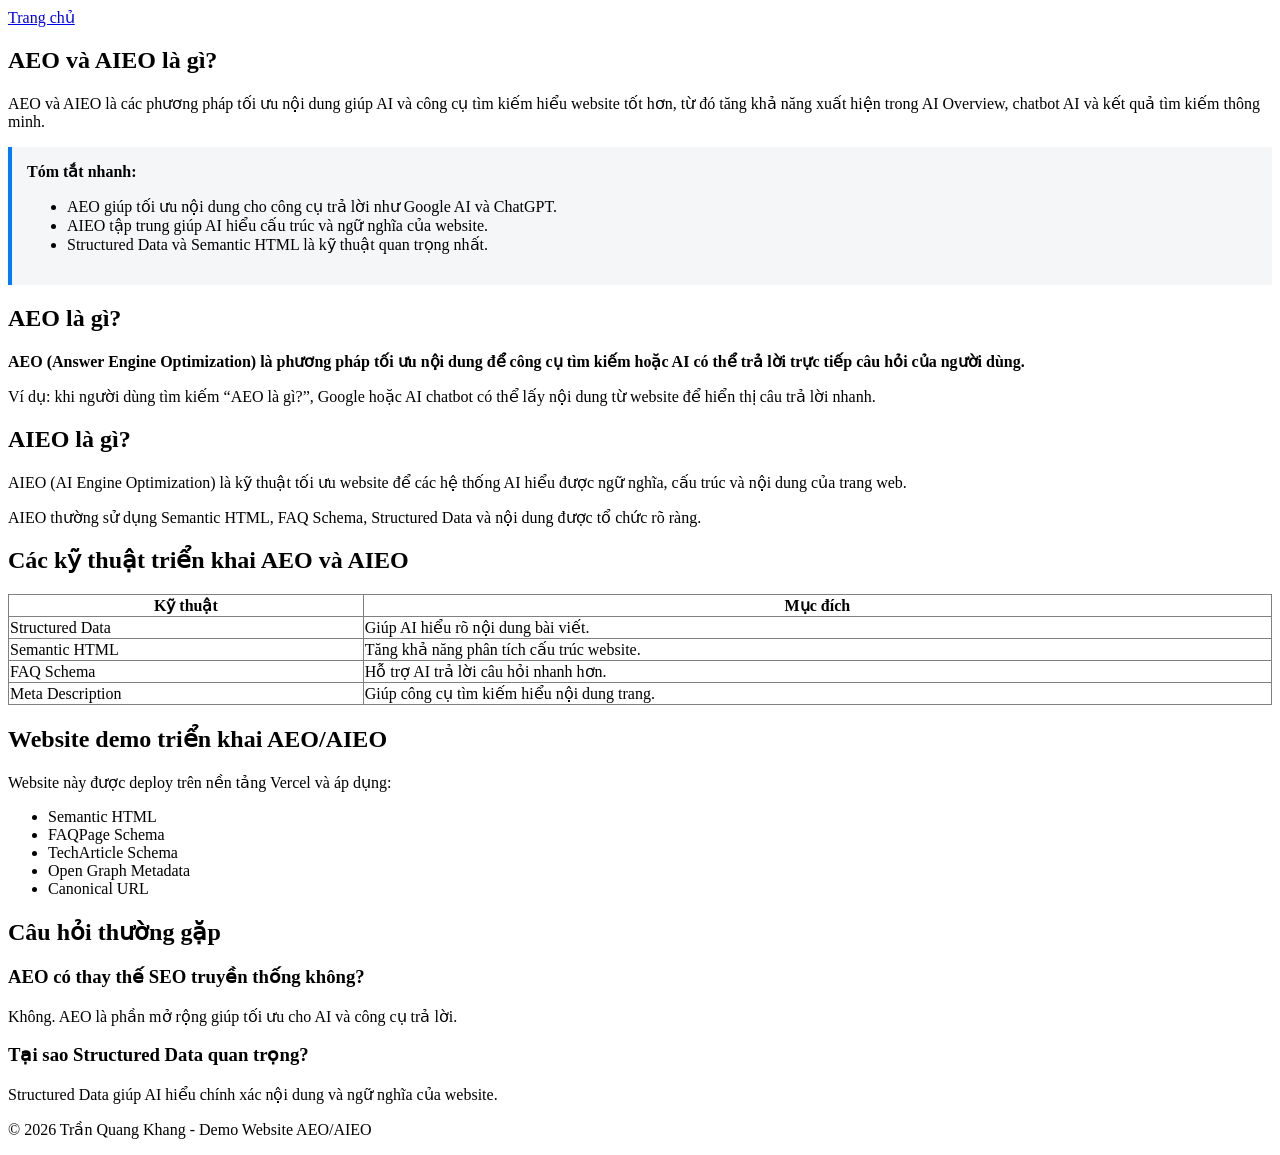
<file: index.html>
<!doctype html>
<html lang="vi">
  <head>
    <meta charset="UTF-8" />
    <meta name="viewport" content="width=device-width, initial-scale=1.0" />

    <!-- SEO -->
    <title>AEO và AIEO là gì? Hướng dẫn cơ bản cho người mới</title>

    <meta
      name="description"
      content="Tìm hiểu AEO và AIEO là gì, cách hoạt động của AI Search, Structured Data, FAQ Schema và các kỹ thuật tối ưu website cho công cụ AI hiện đại." />

    <meta
      name="keywords"
      content="AEO, AIEO, AI SEO, Structured Data, FAQ Schema, AI Search Optimization" />

    <link rel="canonical" href="https://test-nu-ruddy-43.vercel.app/" />

    <!-- Open Graph -->
    <meta property="og:type" content="article" />
    <meta
      property="og:title"
      content="AEO và AIEO là gì? Hướng dẫn cơ bản cho người mới" />

    <meta
      property="og:description"
      content="Khái niệm AEO, AIEO và các kỹ thuật tối ưu website cho AI Search Engine." />

    <meta property="og:url" content="https://test-nu-ruddy-43.vercel.app/" />

    <!-- Twitter -->
    <meta name="twitter:card" content="summary_large_image" />

    <!-- Structured Data -->
    <script type="application/ld+json">
      {
        "@context": "https://schema.org",
        "@type": "TechArticle",
        "headline": "AEO và AIEO là gì? Hướng dẫn cơ bản cho người mới",
        "description": "Tìm hiểu cách tối ưu website cho AI và công cụ tìm kiếm hiện đại.",
        "author": {
          "@type": "Person",
          "name": "Trần Quang Khang",
          "jobTitle": "Backend Developer"
        },
        "publisher": {
          "@type": "Organization",
          "name": "Khang Dev Blog"
        },
        "datePublished": "2026-05-23",
        "dateModified": "2026-05-23",
        "mainEntityOfPage": {
          "@type": "WebPage",
          "@id": "https://test-nu-ruddy-43.vercel.app/"
        }
      }
    </script>

    <!-- FAQ Schema -->
    <script type="application/ld+json">
      {
        "@context": "https://schema.org",
        "@type": "FAQPage",
        "mainEntity": [
          {
            "@type": "Question",
            "name": "AEO là gì?",
            "acceptedAnswer": {
              "@type": "Answer",
              "text": "AEO là viết tắt của Answer Engine Optimization, giúp nội dung website dễ được AI và công cụ tìm kiếm trả lời trực tiếp cho người dùng."
            }
          },
          {
            "@type": "Question",
            "name": "AIEO là gì?",
            "acceptedAnswer": {
              "@type": "Answer",
              "text": "AIEO là AI Engine Optimization, tập trung tối ưu nội dung để AI hiểu ngữ nghĩa và trích xuất thông tin chính xác hơn."
            }
          }
        ]
      }
    </script>
  </head>

  <body>
    <header>
      <nav>
        <a href="/">Trang chủ</a>
      </nav>
    </header>

    <main>
      <article>
        <header>
          <h1>AEO và AIEO là gì?</h1>

          <p>
            AEO và AIEO là các phương pháp tối ưu nội dung giúp AI và công cụ tìm kiếm
            hiểu website tốt hơn, từ đó tăng khả năng xuất hiện trong AI Overview, chatbot
            AI và kết quả tìm kiếm thông minh.
          </p>
        </header>

        <!-- TLDR -->
        <section
          style="
            background: #f4f6f8;
            padding: 15px;
            border-left: 4px solid #007bff;
            margin-bottom: 20px;
          ">
          <strong>Tóm tắt nhanh:</strong>

          <ul>
            <li>
              AEO giúp tối ưu nội dung cho công cụ trả lời như Google AI và ChatGPT.
            </li>

            <li>AIEO tập trung giúp AI hiểu cấu trúc và ngữ nghĩa của website.</li>

            <li>Structured Data và Semantic HTML là kỹ thuật quan trọng nhất.</li>
          </ul>
        </section>

        <!-- Section -->
        <section>
          <h2>AEO là gì?</h2>

          <p>
            <strong>
              AEO (Answer Engine Optimization) là phương pháp tối ưu nội dung để công cụ
              tìm kiếm hoặc AI có thể trả lời trực tiếp câu hỏi của người dùng.
            </strong>
          </p>

          <p>
            Ví dụ: khi người dùng tìm kiếm “AEO là gì?”, Google hoặc AI chatbot có thể lấy
            nội dung từ website để hiển thị câu trả lời nhanh.
          </p>
        </section>

        <!-- Section -->
        <section>
          <h2>AIEO là gì?</h2>

          <p>
            AIEO (AI Engine Optimization) là kỹ thuật tối ưu website để các hệ thống AI
            hiểu được ngữ nghĩa, cấu trúc và nội dung của trang web.
          </p>

          <p>
            AIEO thường sử dụng Semantic HTML, FAQ Schema, Structured Data và nội dung
            được tổ chức rõ ràng.
          </p>
        </section>

        <!-- Techniques -->
        <section>
          <h2>Các kỹ thuật triển khai AEO và AIEO</h2>

          <table border="1" style="border-collapse: collapse; width: 100%">
            <thead>
              <tr>
                <th>Kỹ thuật</th>
                <th>Mục đích</th>
              </tr>
            </thead>

            <tbody>
              <tr>
                <td>Structured Data</td>
                <td>Giúp AI hiểu rõ nội dung bài viết.</td>
              </tr>

              <tr>
                <td>Semantic HTML</td>
                <td>Tăng khả năng phân tích cấu trúc website.</td>
              </tr>

              <tr>
                <td>FAQ Schema</td>
                <td>Hỗ trợ AI trả lời câu hỏi nhanh hơn.</td>
              </tr>

              <tr>
                <td>Meta Description</td>
                <td>Giúp công cụ tìm kiếm hiểu nội dung trang.</td>
              </tr>
            </tbody>
          </table>
        </section>

        <!-- Demo -->
        <section>
          <h2>Website demo triển khai AEO/AIEO</h2>

          <p>Website này được deploy trên nền tảng Vercel và áp dụng:</p>

          <ul>
            <li>Semantic HTML</li>
            <li>FAQPage Schema</li>
            <li>TechArticle Schema</li>
            <li>Open Graph Metadata</li>
            <li>Canonical URL</li>
          </ul>
        </section>

        <!-- FAQ -->
        <section>
          <h2>Câu hỏi thường gặp</h2>

          <h3>AEO có thay thế SEO truyền thống không?</h3>
          <p>Không. AEO là phần mở rộng giúp tối ưu cho AI và công cụ trả lời.</p>

          <h3>Tại sao Structured Data quan trọng?</h3>
          <p>Structured Data giúp AI hiểu chính xác nội dung và ngữ nghĩa của website.</p>
        </section>
      </article>
    </main>

    <footer>
      <p>© 2026 Trần Quang Khang - Demo Website AEO/AIEO</p>
    </footer>
  </body>
</html>
</file>
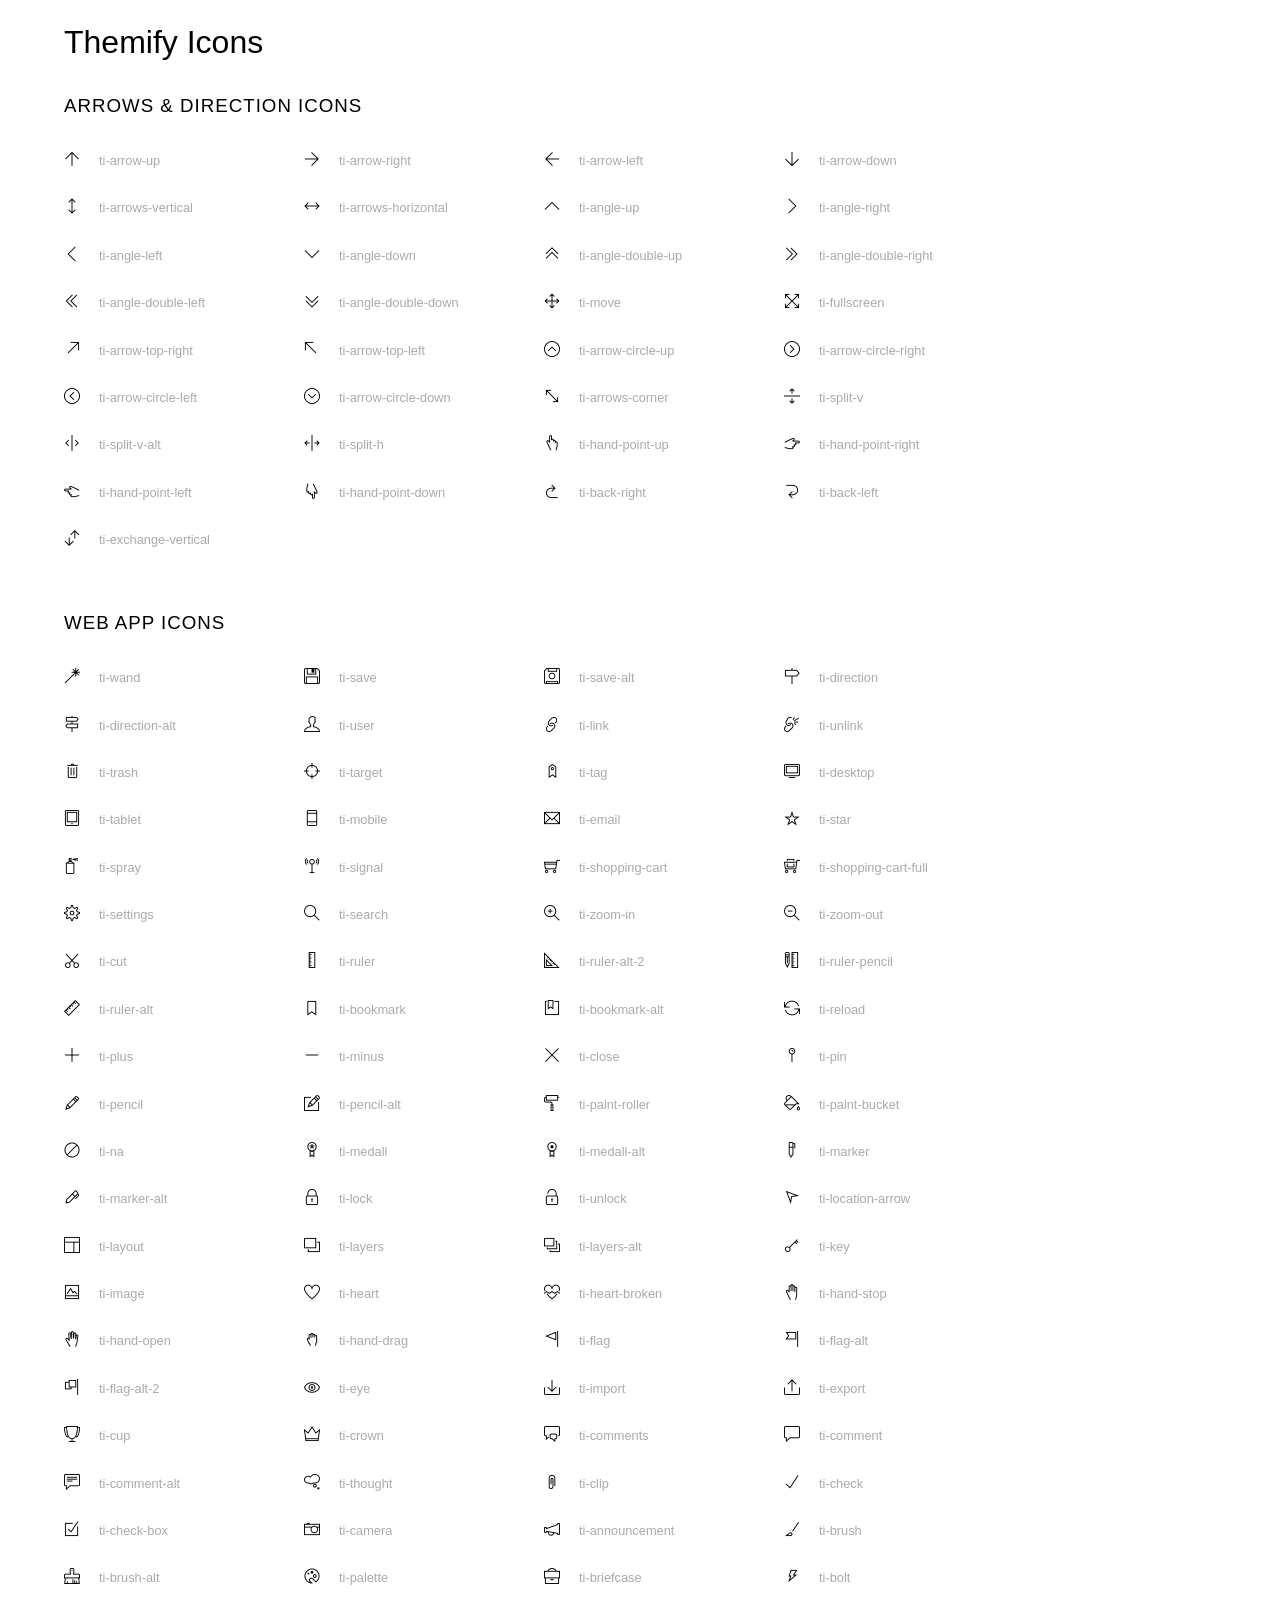
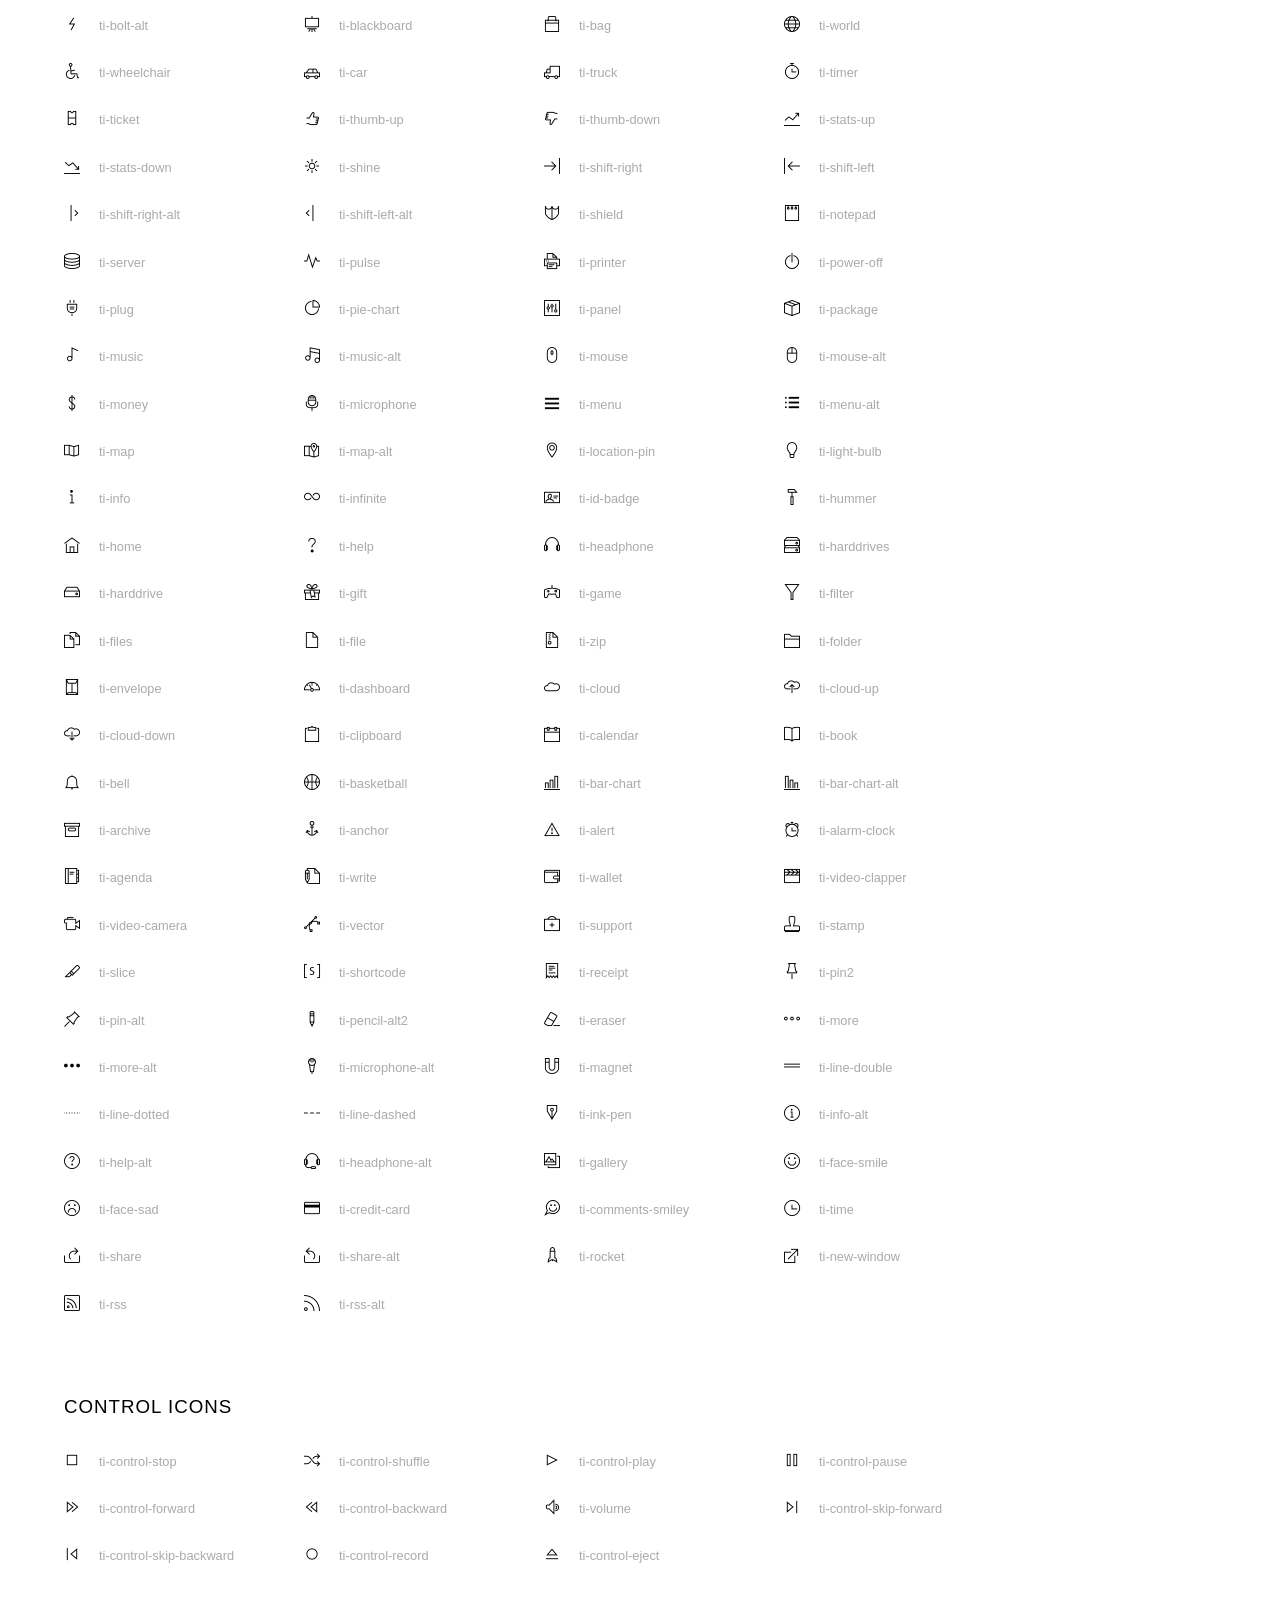
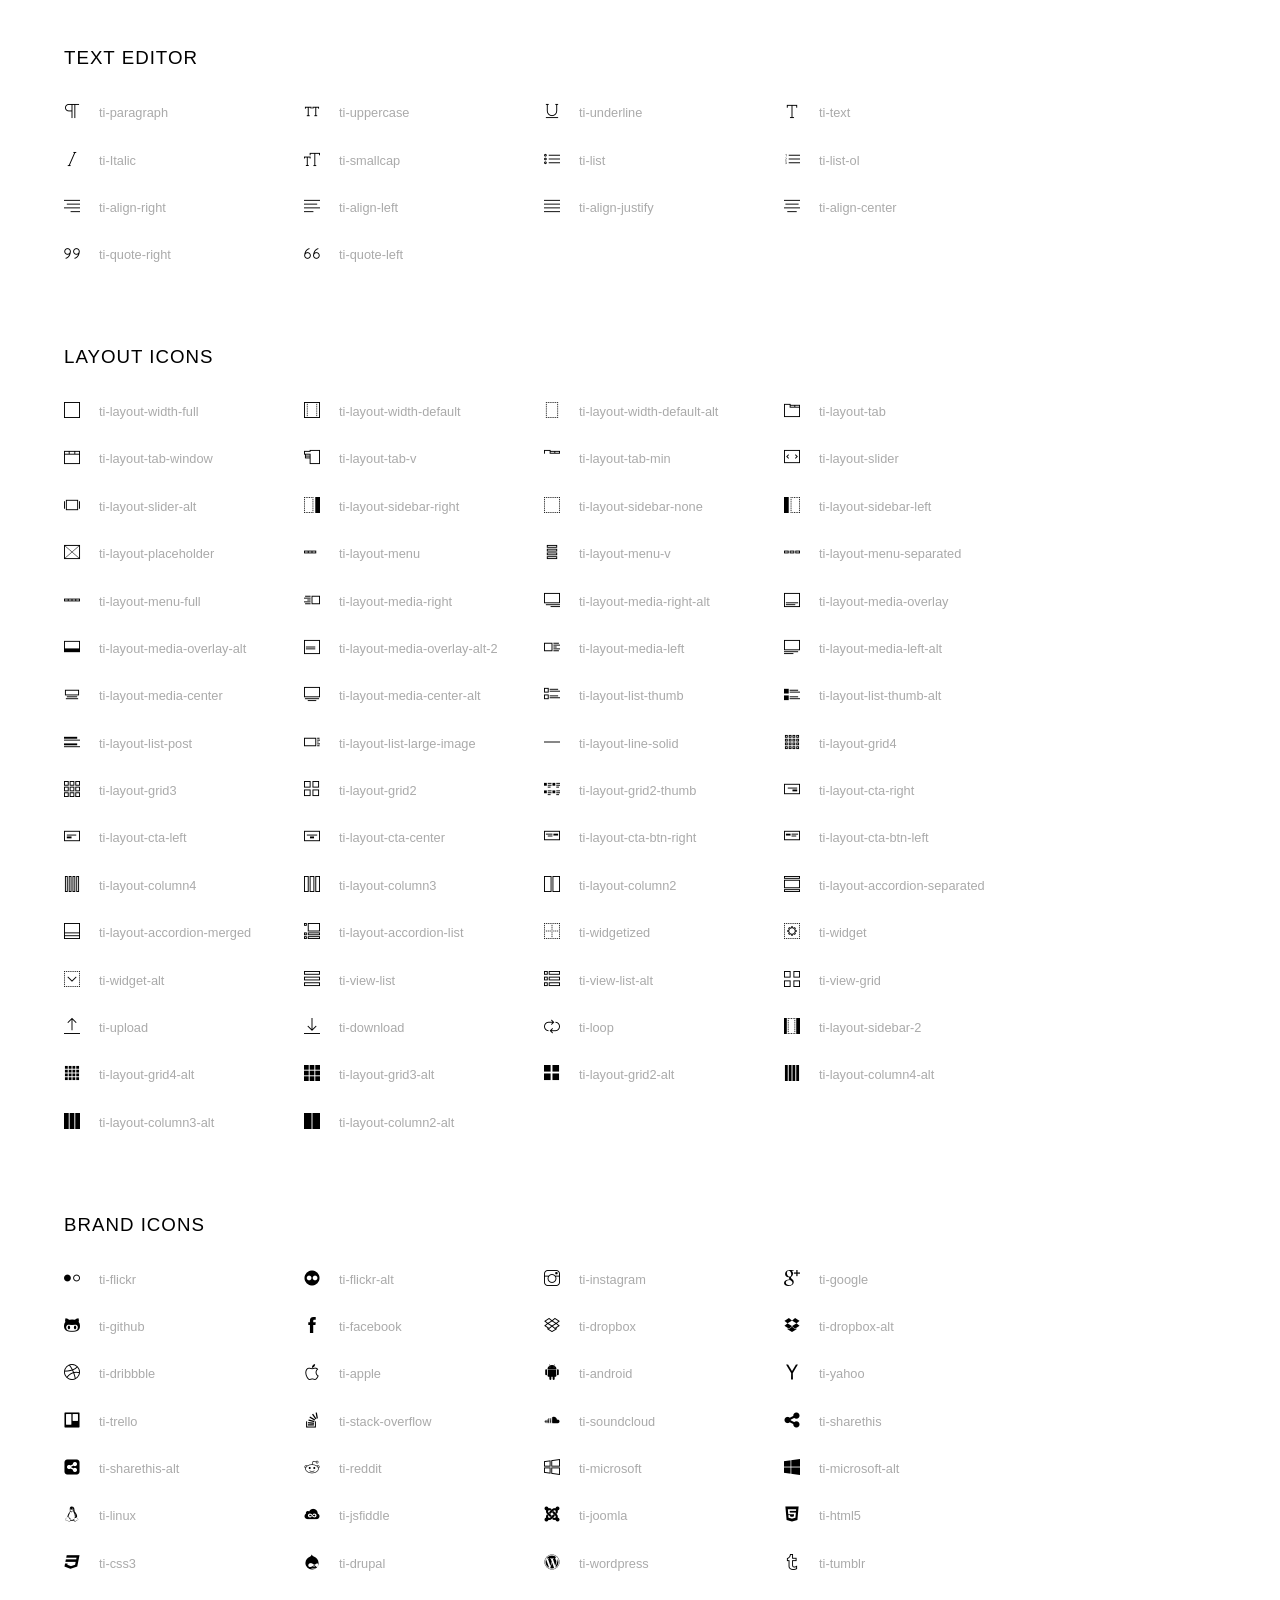
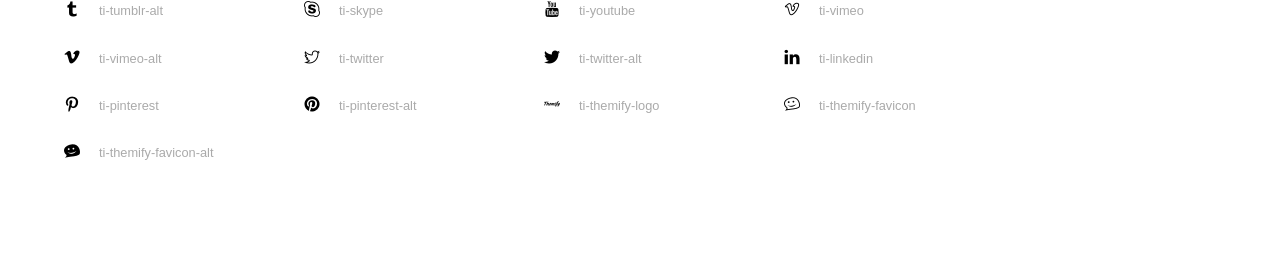
<file: asset/font/themify-icons-font/themify-icons/index.html>
<!doctype html>
<html>
<head>
	<meta charset="utf-8">
	<title>Themify Icon Font</title>
	<meta name="viewport" content="width=device-width">
	<link rel="stylesheet" href="demo-files/demo.css">
	<link rel="stylesheet" href="themify-icons.css">
	<!--[if lt IE 8]><!-->
	<link rel="stylesheet" href="ie7/ie7.css">
	<!--<![endif]-->
</head>
<body>
	<h1>Themify Icons</h1>

	<div class="icon-section">

		<div class="icon-section">
			<h3>Arrows &amp; Direction Icons </h3>

			<div class="icon-container">
				<span class="ti-arrow-up"></span><span class="icon-name"> ti-arrow-up</span>
			</div>
			<div class="icon-container">
				<span class="ti-arrow-right"></span><span class="icon-name"> ti-arrow-right</span>
			</div>
			<div class="icon-container">
				<span class="ti-arrow-left"></span><span class="icon-name"> ti-arrow-left</span>
			</div>
			<div class="icon-container">
				<span class="ti-arrow-down"></span><span class="icon-name"> ti-arrow-down</span>
			</div>
			<div class="icon-container">
				<span class="ti-arrows-vertical"></span><span class="icon-name"> ti-arrows-vertical</span>
			</div>
			<div class="icon-container">
				<span class="ti-arrows-horizontal"></span><span class="icon-name"> ti-arrows-horizontal</span>
			</div>
			<div class="icon-container">
				<span class="ti-angle-up"></span><span class="icon-name"> ti-angle-up</span>
			</div>
			<div class="icon-container">
				<span class="ti-angle-right"></span><span class="icon-name"> ti-angle-right</span>
			</div>
			<div class="icon-container">
				<span class="ti-angle-left"></span><span class="icon-name"> ti-angle-left</span>
			</div>
			<div class="icon-container">
				<span class="ti-angle-down"></span><span class="icon-name"> ti-angle-down</span>
			</div>	
			<div class="icon-container">
				<span class="ti-angle-double-up"></span><span class="icon-name"> ti-angle-double-up</span>
			</div>
			<div class="icon-container">
				<span class="ti-angle-double-right"></span><span class="icon-name"> ti-angle-double-right</span>
			</div>
			<div class="icon-container">
				<span class="ti-angle-double-left"></span><span class="icon-name"> ti-angle-double-left</span>
			</div>
			<div class="icon-container">
				<span class="ti-angle-double-down"></span><span class="icon-name"> ti-angle-double-down</span>
			</div>					
			<div class="icon-container">
				<span class="ti-move"></span><span class="icon-name"> ti-move</span>
			</div>
			<div class="icon-container">
				<span class="ti-fullscreen"></span><span class="icon-name"> ti-fullscreen</span>
			</div>
			<div class="icon-container">
				<span class="ti-arrow-top-right"></span><span class="icon-name"> ti-arrow-top-right</span>
			</div>
			<div class="icon-container">
				<span class="ti-arrow-top-left"></span><span class="icon-name"> ti-arrow-top-left</span>
			</div>
			<div class="icon-container">
				<span class="ti-arrow-circle-up"></span><span class="icon-name"> ti-arrow-circle-up</span>
			</div>
			<div class="icon-container">
				<span class="ti-arrow-circle-right"></span><span class="icon-name"> ti-arrow-circle-right</span>
			</div>
			<div class="icon-container">
				<span class="ti-arrow-circle-left"></span><span class="icon-name"> ti-arrow-circle-left</span>
			</div>
			<div class="icon-container">
				<span class="ti-arrow-circle-down"></span><span class="icon-name"> ti-arrow-circle-down</span>
			</div>
			<div class="icon-container">
				<span class="ti-arrows-corner"></span><span class="icon-name"> ti-arrows-corner</span>
			</div>
			<div class="icon-container">
				<span class="ti-split-v"></span><span class="icon-name"> ti-split-v</span>
			</div>

			<div class="icon-container">
				<span class="ti-split-v-alt"></span><span class="icon-name"> ti-split-v-alt</span>
			</div>
			<div class="icon-container">
				<span class="ti-split-h"></span><span class="icon-name"> ti-split-h</span>
			</div>
			<div class="icon-container">
				<span class="ti-hand-point-up"></span><span class="icon-name"> ti-hand-point-up</span>
			</div>
			<div class="icon-container">
				<span class="ti-hand-point-right"></span><span class="icon-name"> ti-hand-point-right</span>
			</div>
			<div class="icon-container">
				<span class="ti-hand-point-left"></span><span class="icon-name"> ti-hand-point-left</span>
			</div>
			<div class="icon-container">
				<span class="ti-hand-point-down"></span><span class="icon-name"> ti-hand-point-down</span>
			</div>
			<div class="icon-container">
				<span class="ti-back-right"></span><span class="icon-name"> ti-back-right</span>
			</div>
			<div class="icon-container">
				<span class="ti-back-left"></span><span class="icon-name"> ti-back-left</span>
			</div>
			<div class="icon-container">
				<span class="ti-exchange-vertical"></span><span class="icon-name"> ti-exchange-vertical</span>
			</div>

		</div> <!-- Arrows Icons -->



		<h3>Web App Icons</h3>
		
		<div class="icon-section">

			<div class="icon-container">
				<span class="ti-wand"></span><span class="icon-name"> ti-wand</span>
			</div>
			<div class="icon-container">
				<span class="ti-save"></span><span class="icon-name"> ti-save</span>
			</div>
			<div class="icon-container">
				<span class="ti-save-alt"></span><span class="icon-name"> ti-save-alt</span>
			</div>

			<div class="icon-container">
				<span class="ti-direction"></span><span class="icon-name"> ti-direction</span>
			</div>
			<div class="icon-container">
				<span class="ti-direction-alt"></span><span class="icon-name"> ti-direction-alt</span>
			</div>
			<div class="icon-container">
				<span class="ti-user"></span><span class="icon-name"> ti-user</span>
			</div>
			<div class="icon-container">
				<span class="ti-link"></span><span class="icon-name"> ti-link</span>
			</div>
			<div class="icon-container">
				<span class="ti-unlink"></span><span class="icon-name"> ti-unlink</span>
			</div>
			<div class="icon-container">
				<span class="ti-trash"></span><span class="icon-name"> ti-trash</span>
			</div>
			<div class="icon-container">
				<span class="ti-target"></span><span class="icon-name"> ti-target</span>
			</div>
			<div class="icon-container">
				<span class="ti-tag"></span><span class="icon-name"> ti-tag</span>
			</div>
			<div class="icon-container">
				<span class="ti-desktop"></span><span class="icon-name"> ti-desktop</span>
			</div>
			<div class="icon-container">
				<span class="ti-tablet"></span><span class="icon-name"> ti-tablet</span>
			</div>
			<div class="icon-container">
				<span class="ti-mobile"></span><span class="icon-name"> ti-mobile</span>
			</div>
			<div class="icon-container">
				<span class="ti-email"></span><span class="icon-name"> ti-email</span>
			</div>	
			<div class="icon-container">
				<span class="ti-star"></span><span class="icon-name"> ti-star</span>
			</div>
			<div class="icon-container">
				<span class="ti-spray"></span><span class="icon-name"> ti-spray</span>
			</div>
			<div class="icon-container">
				<span class="ti-signal"></span><span class="icon-name"> ti-signal</span>
			</div>
			<div class="icon-container">
				<span class="ti-shopping-cart"></span><span class="icon-name"> ti-shopping-cart</span>
			</div>
			<div class="icon-container">
				<span class="ti-shopping-cart-full"></span><span class="icon-name"> ti-shopping-cart-full</span>
			</div>
			<div class="icon-container">
				<span class="ti-settings"></span><span class="icon-name"> ti-settings</span>
			</div>
			<div class="icon-container">
				<span class="ti-search"></span><span class="icon-name"> ti-search</span>
			</div>
			<div class="icon-container">
				<span class="ti-zoom-in"></span><span class="icon-name"> ti-zoom-in</span>
			</div>
			<div class="icon-container">
				<span class="ti-zoom-out"></span><span class="icon-name"> ti-zoom-out</span>
			</div>
			<div class="icon-container">
				<span class="ti-cut"></span><span class="icon-name"> ti-cut</span>
			</div>
			<div class="icon-container">
				<span class="ti-ruler"></span><span class="icon-name"> ti-ruler</span>
			</div>
			<div class="icon-container">
				<span class="ti-ruler-alt-2"></span><span class="icon-name"> ti-ruler-alt-2</span>
			</div>			
			<div class="icon-container">
				<span class="ti-ruler-pencil"></span><span class="icon-name"> ti-ruler-pencil</span>
			</div>
			<div class="icon-container">
				<span class="ti-ruler-alt"></span><span class="icon-name"> ti-ruler-alt</span>
			</div>
			<div class="icon-container">
				<span class="ti-bookmark"></span><span class="icon-name"> ti-bookmark</span>
			</div>
			<div class="icon-container">
				<span class="ti-bookmark-alt"></span><span class="icon-name"> ti-bookmark-alt</span>
			</div>
			<div class="icon-container">
				<span class="ti-reload"></span><span class="icon-name"> ti-reload</span>
			</div>
			<div class="icon-container">
				<span class="ti-plus"></span><span class="icon-name"> ti-plus</span>
			</div>
			<div class="icon-container">
				<span class="ti-minus"></span><span class="icon-name"> ti-minus</span>
			</div>
			<div class="icon-container">
				<span class="ti-close"></span><span class="icon-name"> ti-close</span>
			</div>			
			<div class="icon-container">
				<span class="ti-pin"></span><span class="icon-name"> ti-pin</span>
			</div>
			<div class="icon-container">
				<span class="ti-pencil"></span><span class="icon-name"> ti-pencil</span>
			</div>
					
		  	<div class="icon-container">
				<span class="ti-pencil-alt"></span><span class="icon-name"> ti-pencil-alt</span>
			</div>
			<div class="icon-container">
				<span class="ti-paint-roller"></span><span class="icon-name"> ti-paint-roller</span>
			</div>
			<div class="icon-container">
				<span class="ti-paint-bucket"></span><span class="icon-name"> ti-paint-bucket</span>
			</div>
			<div class="icon-container">
				<span class="ti-na"></span><span class="icon-name"> ti-na</span>
			</div>
			<div class="icon-container">
				<span class="ti-medall"></span><span class="icon-name"> ti-medall</span>
			</div>
			<div class="icon-container">
				<span class="ti-medall-alt"></span><span class="icon-name"> ti-medall-alt</span>
			</div>
			<div class="icon-container">
				<span class="ti-marker"></span><span class="icon-name"> ti-marker</span>
			</div>
			<div class="icon-container">
				<span class="ti-marker-alt"></span><span class="icon-name"> ti-marker-alt</span>
			</div>

			<div class="icon-container">
				<span class="ti-lock"></span><span class="icon-name"> ti-lock</span>
			</div>
			<div class="icon-container">
				<span class="ti-unlock"></span><span class="icon-name"> ti-unlock</span>
			</div>
			<div class="icon-container">
				<span class="ti-location-arrow"></span><span class="icon-name"> ti-location-arrow</span>
			</div>
			<div class="icon-container">
				<span class="ti-layout"></span><span class="icon-name"> ti-layout</span>
			</div>
			<div class="icon-container">
				<span class="ti-layers"></span><span class="icon-name"> ti-layers</span>
			</div>
			<div class="icon-container">
				<span class="ti-layers-alt"></span><span class="icon-name"> ti-layers-alt</span>
			</div>
			<div class="icon-container">
				<span class="ti-key"></span><span class="icon-name"> ti-key</span>
			</div>
			<div class="icon-container">
				<span class="ti-image"></span><span class="icon-name"> ti-image</span>
			</div>
			<div class="icon-container">
				<span class="ti-heart"></span><span class="icon-name"> ti-heart</span>
			</div>
			<div class="icon-container">
				<span class="ti-heart-broken"></span><span class="icon-name"> ti-heart-broken</span>
			</div>
			<div class="icon-container">
				<span class="ti-hand-stop"></span><span class="icon-name"> ti-hand-stop</span>
			</div>
			<div class="icon-container">
				<span class="ti-hand-open"></span><span class="icon-name"> ti-hand-open</span>
			</div>
			<div class="icon-container">
				<span class="ti-hand-drag"></span><span class="icon-name"> ti-hand-drag</span>
			</div>
			<div class="icon-container">
				<span class="ti-flag"></span><span class="icon-name"> ti-flag</span>
			</div>
			<div class="icon-container">
				<span class="ti-flag-alt"></span><span class="icon-name"> ti-flag-alt</span>
			</div>
			<div class="icon-container">
				<span class="ti-flag-alt-2"></span><span class="icon-name"> ti-flag-alt-2</span>
			</div>
			<div class="icon-container">
				<span class="ti-eye"></span><span class="icon-name"> ti-eye</span>
			</div>
			<div class="icon-container">
				<span class="ti-import"></span><span class="icon-name"> ti-import</span>
			</div>			
			<div class="icon-container">
				<span class="ti-export"></span><span class="icon-name"> ti-export</span>
			</div>
			<div class="icon-container">
				<span class="ti-cup"></span><span class="icon-name"> ti-cup</span>
			</div>
			<div class="icon-container">
				<span class="ti-crown"></span><span class="icon-name"> ti-crown</span>
			</div>
			<div class="icon-container">
				<span class="ti-comments"></span><span class="icon-name"> ti-comments</span>
			</div>
			<div class="icon-container">
				<span class="ti-comment"></span><span class="icon-name"> ti-comment</span>
			</div>
			<div class="icon-container">
				<span class="ti-comment-alt"></span><span class="icon-name"> ti-comment-alt</span>
			</div>
			<div class="icon-container">
				<span class="ti-thought"></span><span class="icon-name"> ti-thought</span>
			</div>			
			<div class="icon-container">
				<span class="ti-clip"></span><span class="icon-name"> ti-clip</span>
			</div>

			<div class="icon-container">
				<span class="ti-check"></span><span class="icon-name"> ti-check</span>
			</div>
			<div class="icon-container">
				<span class="ti-check-box"></span><span class="icon-name"> ti-check-box</span>
			</div>
			<div class="icon-container">
				<span class="ti-camera"></span><span class="icon-name"> ti-camera</span>
			</div>
			<div class="icon-container">
				<span class="ti-announcement"></span><span class="icon-name"> ti-announcement</span>
			</div>
			<div class="icon-container">
				<span class="ti-brush"></span><span class="icon-name"> ti-brush</span>
			</div>
			<div class="icon-container">
				<span class="ti-brush-alt"></span><span class="icon-name"> ti-brush-alt</span>
			</div>
			<div class="icon-container">
				<span class="ti-palette"></span><span class="icon-name"> ti-palette</span>
			</div>			
			<div class="icon-container">
				<span class="ti-briefcase"></span><span class="icon-name"> ti-briefcase</span>
			</div>
			<div class="icon-container">
				<span class="ti-bolt"></span><span class="icon-name"> ti-bolt</span>
			</div>
			<div class="icon-container">
				<span class="ti-bolt-alt"></span><span class="icon-name"> ti-bolt-alt</span>
			</div>
			<div class="icon-container">
				<span class="ti-blackboard"></span><span class="icon-name"> ti-blackboard</span>
			</div>
			<div class="icon-container">
				<span class="ti-bag"></span><span class="icon-name"> ti-bag</span>
			</div>
			<div class="icon-container">
				<span class="ti-world"></span><span class="icon-name"> ti-world</span>
			</div>
			<div class="icon-container">
				<span class="ti-wheelchair"></span><span class="icon-name"> ti-wheelchair</span>
			</div>
			<div class="icon-container">
				<span class="ti-car"></span><span class="icon-name"> ti-car</span>
			</div>
			<div class="icon-container">
				<span class="ti-truck"></span><span class="icon-name"> ti-truck</span>
			</div>
			<div class="icon-container">
				<span class="ti-timer"></span><span class="icon-name"> ti-timer</span>
			</div>
			<div class="icon-container">
				<span class="ti-ticket"></span><span class="icon-name"> ti-ticket</span>
			</div>
			<div class="icon-container">
				<span class="ti-thumb-up"></span><span class="icon-name"> ti-thumb-up</span>
			</div>
			<div class="icon-container">
				<span class="ti-thumb-down"></span><span class="icon-name"> ti-thumb-down</span>
			</div>

			<div class="icon-container">
				<span class="ti-stats-up"></span><span class="icon-name"> ti-stats-up</span>
			</div>
			<div class="icon-container">
				<span class="ti-stats-down"></span><span class="icon-name"> ti-stats-down</span>
			</div>
			<div class="icon-container">
				<span class="ti-shine"></span><span class="icon-name"> ti-shine</span>
			</div>
			<div class="icon-container">
				<span class="ti-shift-right"></span><span class="icon-name"> ti-shift-right</span>
			</div>
			<div class="icon-container">
				<span class="ti-shift-left"></span><span class="icon-name"> ti-shift-left</span>
			</div>

			<div class="icon-container">
				<span class="ti-shift-right-alt"></span><span class="icon-name"> ti-shift-right-alt</span>
			</div>
			<div class="icon-container">
				<span class="ti-shift-left-alt"></span><span class="icon-name"> ti-shift-left-alt</span>
			</div>
			<div class="icon-container">
				<span class="ti-shield"></span><span class="icon-name"> ti-shield</span>
			</div>
			<div class="icon-container">
				<span class="ti-notepad"></span><span class="icon-name"> ti-notepad</span>
			</div>
			<div class="icon-container">
				<span class="ti-server"></span><span class="icon-name"> ti-server</span>
			</div>

			<div class="icon-container">
				<span class="ti-pulse"></span><span class="icon-name"> ti-pulse</span>
			</div>
			<div class="icon-container">
				<span class="ti-printer"></span><span class="icon-name"> ti-printer</span>
			</div>
			<div class="icon-container">
				<span class="ti-power-off"></span><span class="icon-name"> ti-power-off</span>
			</div>
			<div class="icon-container">
				<span class="ti-plug"></span><span class="icon-name"> ti-plug</span>
			</div>
			<div class="icon-container">
				<span class="ti-pie-chart"></span><span class="icon-name"> ti-pie-chart</span>
			</div>

			<div class="icon-container">
				<span class="ti-panel"></span><span class="icon-name"> ti-panel</span>
			</div>
			<div class="icon-container">
				<span class="ti-package"></span><span class="icon-name"> ti-package</span>
			</div>
			<div class="icon-container">
				<span class="ti-music"></span><span class="icon-name"> ti-music</span>
			</div>
			<div class="icon-container">
				<span class="ti-music-alt"></span><span class="icon-name"> ti-music-alt</span>
			</div>
			<div class="icon-container">
				<span class="ti-mouse"></span><span class="icon-name"> ti-mouse</span>
			</div>
			<div class="icon-container">
				<span class="ti-mouse-alt"></span><span class="icon-name"> ti-mouse-alt</span>
			</div>
			<div class="icon-container">
				<span class="ti-money"></span><span class="icon-name"> ti-money</span>
			</div>
			<div class="icon-container">
				<span class="ti-microphone"></span><span class="icon-name"> ti-microphone</span>
			</div>
			<div class="icon-container">
				<span class="ti-menu"></span><span class="icon-name"> ti-menu</span>
			</div>
			<div class="icon-container">
				<span class="ti-menu-alt"></span><span class="icon-name"> ti-menu-alt</span>
			</div>
			<div class="icon-container">
				<span class="ti-map"></span><span class="icon-name"> ti-map</span>
			</div>
			<div class="icon-container">
				<span class="ti-map-alt"></span><span class="icon-name"> ti-map-alt</span>
			</div>

			<div class="icon-container">
				<span class="ti-location-pin"></span><span class="icon-name"> ti-location-pin</span>
			</div>

			<div class="icon-container">
				<span class="ti-light-bulb"></span><span class="icon-name"> ti-light-bulb</span>
			</div>
			<div class="icon-container">
				<span class="ti-info"></span><span class="icon-name"> ti-info</span>
			</div>
			<div class="icon-container">
				<span class="ti-infinite"></span><span class="icon-name"> ti-infinite</span>
			</div>
			<div class="icon-container">
				<span class="ti-id-badge"></span><span class="icon-name"> ti-id-badge</span>
			</div>
			<div class="icon-container">
				<span class="ti-hummer"></span><span class="icon-name"> ti-hummer</span>
			</div>
			<div class="icon-container">
				<span class="ti-home"></span><span class="icon-name"> ti-home</span>
			</div>
			<div class="icon-container">
				<span class="ti-help"></span><span class="icon-name"> ti-help</span>
			</div>
			<div class="icon-container">
				<span class="ti-headphone"></span><span class="icon-name"> ti-headphone</span>
			</div>
			<div class="icon-container">
				<span class="ti-harddrives"></span><span class="icon-name"> ti-harddrives</span>
			</div>
			<div class="icon-container">
				<span class="ti-harddrive"></span><span class="icon-name"> ti-harddrive</span>
			</div>
			<div class="icon-container">
				<span class="ti-gift"></span><span class="icon-name"> ti-gift</span>
			</div>
			<div class="icon-container">
				<span class="ti-game"></span><span class="icon-name"> ti-game</span>
			</div>
			<div class="icon-container">
				<span class="ti-filter"></span><span class="icon-name"> ti-filter</span>
			</div>
			<div class="icon-container">
				<span class="ti-files"></span><span class="icon-name"> ti-files</span>
			</div>
			<div class="icon-container">
				<span class="ti-file"></span><span class="icon-name"> ti-file</span>
			</div>
			<div class="icon-container">
				<span class="ti-zip"></span><span class="icon-name"> ti-zip</span>
			</div>
			<div class="icon-container">
				<span class="ti-folder"></span><span class="icon-name"> ti-folder</span>
			</div>			
			<div class="icon-container">
				<span class="ti-envelope"></span><span class="icon-name"> ti-envelope</span>
			</div>


			<div class="icon-container">
				<span class="ti-dashboard"></span><span class="icon-name"> ti-dashboard</span>
			</div>
			<div class="icon-container">
				<span class="ti-cloud"></span><span class="icon-name"> ti-cloud</span>
			</div>
			<div class="icon-container">
				<span class="ti-cloud-up"></span><span class="icon-name"> ti-cloud-up</span>
			</div>
			<div class="icon-container">
				<span class="ti-cloud-down"></span><span class="icon-name"> ti-cloud-down</span>
			</div>
			<div class="icon-container">
				<span class="ti-clipboard"></span><span class="icon-name"> ti-clipboard</span>
			</div>
			<div class="icon-container">
				<span class="ti-calendar"></span><span class="icon-name"> ti-calendar</span>
			</div>
			<div class="icon-container">
				<span class="ti-book"></span><span class="icon-name"> ti-book</span>
			</div>
			<div class="icon-container">
				<span class="ti-bell"></span><span class="icon-name"> ti-bell</span>
			</div>
			<div class="icon-container">
				<span class="ti-basketball"></span><span class="icon-name"> ti-basketball</span>
			</div>
			<div class="icon-container">
				<span class="ti-bar-chart"></span><span class="icon-name"> ti-bar-chart</span>
			</div>
			<div class="icon-container">
				<span class="ti-bar-chart-alt"></span><span class="icon-name"> ti-bar-chart-alt</span>
			</div>


			<div class="icon-container">
				<span class="ti-archive"></span><span class="icon-name"> ti-archive</span>
			</div>
			<div class="icon-container">
				<span class="ti-anchor"></span><span class="icon-name"> ti-anchor</span>
			</div>

			<div class="icon-container">
				<span class="ti-alert"></span><span class="icon-name"> ti-alert</span>
			</div>
			<div class="icon-container">
				<span class="ti-alarm-clock"></span><span class="icon-name"> ti-alarm-clock</span>
			</div>
			<div class="icon-container">
				<span class="ti-agenda"></span><span class="icon-name"> ti-agenda</span>
			</div>
			<div class="icon-container">
				<span class="ti-write"></span><span class="icon-name"> ti-write</span>
			</div>

			<div class="icon-container">
				<span class="ti-wallet"></span><span class="icon-name"> ti-wallet</span>
			</div>
			<div class="icon-container">
				<span class="ti-video-clapper"></span><span class="icon-name"> ti-video-clapper</span>
			</div>
			<div class="icon-container">
				<span class="ti-video-camera"></span><span class="icon-name"> ti-video-camera</span>
			</div>
			<div class="icon-container">
				<span class="ti-vector"></span><span class="icon-name"> ti-vector</span>
			</div>

			<div class="icon-container">
				<span class="ti-support"></span><span class="icon-name"> ti-support</span>
			</div>
			<div class="icon-container">
				<span class="ti-stamp"></span><span class="icon-name"> ti-stamp</span>
			</div>
			<div class="icon-container">
				<span class="ti-slice"></span><span class="icon-name"> ti-slice</span>
			</div>
			<div class="icon-container">
				<span class="ti-shortcode"></span><span class="icon-name"> ti-shortcode</span>
			</div>
			<div class="icon-container">
				<span class="ti-receipt"></span><span class="icon-name"> ti-receipt</span>
			</div>
			<div class="icon-container">
				<span class="ti-pin2"></span><span class="icon-name"> ti-pin2</span>
			</div>
			<div class="icon-container">
				<span class="ti-pin-alt"></span><span class="icon-name"> ti-pin-alt</span>
			</div>
			<div class="icon-container">
				<span class="ti-pencil-alt2"></span><span class="icon-name"> ti-pencil-alt2</span>
			</div>
			<div class="icon-container">
				<span class="ti-eraser"></span><span class="icon-name"> ti-eraser</span>
			</div>			
			<div class="icon-container">
				<span class="ti-more"></span><span class="icon-name"> ti-more</span>
			</div>
			<div class="icon-container">
				<span class="ti-more-alt"></span><span class="icon-name"> ti-more-alt</span>
			</div>
			<div class="icon-container">
				<span class="ti-microphone-alt"></span><span class="icon-name"> ti-microphone-alt</span>
			</div>
			<div class="icon-container">
				<span class="ti-magnet"></span><span class="icon-name"> ti-magnet</span>
			</div>
			<div class="icon-container">
				<span class="ti-line-double"></span><span class="icon-name"> ti-line-double</span>
			</div>
			<div class="icon-container">
				<span class="ti-line-dotted"></span><span class="icon-name"> ti-line-dotted</span>
			</div>
			<div class="icon-container">
				<span class="ti-line-dashed"></span><span class="icon-name"> ti-line-dashed</span>
			</div>

			<div class="icon-container">
				<span class="ti-ink-pen"></span><span class="icon-name"> ti-ink-pen</span>
			</div>
			<div class="icon-container">
				<span class="ti-info-alt"></span><span class="icon-name"> ti-info-alt</span>
			</div>
			<div class="icon-container">
				<span class="ti-help-alt"></span><span class="icon-name"> ti-help-alt</span>
			</div>
			<div class="icon-container">
				<span class="ti-headphone-alt"></span><span class="icon-name"> ti-headphone-alt</span>
			</div>

			<div class="icon-container">
				<span class="ti-gallery"></span><span class="icon-name"> ti-gallery</span>
			</div>
			<div class="icon-container">
				<span class="ti-face-smile"></span><span class="icon-name"> ti-face-smile</span>
			</div>
			<div class="icon-container">
				<span class="ti-face-sad"></span><span class="icon-name"> ti-face-sad</span>
			</div>
			<div class="icon-container">
				<span class="ti-credit-card"></span><span class="icon-name"> ti-credit-card</span>
			</div>
			<div class="icon-container">
				<span class="ti-comments-smiley"></span><span class="icon-name"> ti-comments-smiley</span>
			</div>
			<div class="icon-container">
				<span class="ti-time"></span><span class="icon-name"> ti-time</span>
			</div>
			<div class="icon-container">
				<span class="ti-share"></span><span class="icon-name"> ti-share</span>
			</div>
			<div class="icon-container">
				<span class="ti-share-alt"></span><span class="icon-name"> ti-share-alt</span>
			</div>
			<div class="icon-container">
				<span class="ti-rocket"></span><span class="icon-name"> ti-rocket</span>
			</div>

			<div class="icon-container">
				<span class="ti-new-window"></span><span class="icon-name"> ti-new-window</span>
			</div>

			<div class="icon-container">
				<span class="ti-rss"></span><span class="icon-name"> ti-rss</span>
			</div>

			<div class="icon-container">
				<span class="ti-rss-alt"></span><span class="icon-name"> ti-rss-alt</span>
			</div>
			
		</div><!-- Web App Icons -->


		<div class="icon-section">
			<h3>Control Icons</h3>
			<div class="icon-container">
				<span class="ti-control-stop"></span><span class="icon-name"> ti-control-stop</span>
			</div>
			<div class="icon-container">
				<span class="ti-control-shuffle"></span><span class="icon-name"> ti-control-shuffle</span>
			</div>
			<div class="icon-container">
				<span class="ti-control-play"></span><span class="icon-name"> ti-control-play</span>
			</div>
			<div class="icon-container">
				<span class="ti-control-pause"></span><span class="icon-name"> ti-control-pause</span>
			</div>
			<div class="icon-container">
				<span class="ti-control-forward"></span><span class="icon-name"> ti-control-forward</span>
			</div>
			<div class="icon-container">
				<span class="ti-control-backward"></span><span class="icon-name"> ti-control-backward</span>
			</div>	
			<div class="icon-container">
				<span class="ti-volume"></span><span class="icon-name"> ti-volume</span>
			</div>
			<div class="icon-container">
				<span class="ti-control-skip-forward"></span><span class="icon-name"> ti-control-skip-forward</span>
			</div>
			<div class="icon-container">
				<span class="ti-control-skip-backward"></span><span class="icon-name"> ti-control-skip-backward</span>
			</div>
			<div class="icon-container">
				<span class="ti-control-record"></span><span class="icon-name"> ti-control-record</span>
			</div>
			<div class="icon-container">
				<span class="ti-control-eject"></span><span class="icon-name"> ti-control-eject</span>
			</div>			
		</div> <!-- Control Icons -->


		<div class="icon-section">
			<h3>Text Editor</h3>

			<div class="icon-container">
				<span class="ti-paragraph"></span><span class="icon-name"> ti-paragraph</span>
			</div>
			<div class="icon-container">
				<span class="ti-uppercase"></span><span class="icon-name"> ti-uppercase</span>
			</div>

			<div class="icon-container">
				<span class="ti-underline"></span><span class="icon-name"> ti-underline</span>
			</div>
			<div class="icon-container">
				<span class="ti-text"></span><span class="icon-name"> ti-text</span>
			</div>
			<div class="icon-container">
				<span class="ti-Italic"></span><span class="icon-name"> ti-Italic</span>
			</div>
			<div class="icon-container">
				<span class="ti-smallcap"></span><span class="icon-name"> ti-smallcap</span>
			</div>
			<div class="icon-container">
				<span class="ti-list"></span><span class="icon-name"> ti-list</span>
			</div>
			<div class="icon-container">
				<span class="ti-list-ol"></span><span class="icon-name"> ti-list-ol</span>
			</div>
			<div class="icon-container">
				<span class="ti-align-right"></span><span class="icon-name"> ti-align-right</span>
			</div>
			<div class="icon-container">
				<span class="ti-align-left"></span><span class="icon-name"> ti-align-left</span>
			</div>
			<div class="icon-container">
				<span class="ti-align-justify"></span><span class="icon-name"> ti-align-justify</span>
			</div>
			<div class="icon-container">
				<span class="ti-align-center"></span><span class="icon-name"> ti-align-center</span>
			</div>
			<div class="icon-container">
				<span class="ti-quote-right"></span><span class="icon-name"> ti-quote-right</span>
			</div>
			<div class="icon-container">
				<span class="ti-quote-left"></span><span class="icon-name"> ti-quote-left</span>
			</div>

		</div> <!-- Text Editor -->



		<div class="icon-section">
			<h3>Layout Icons</h3>
			<div class="icon-container">
				<span class="ti-layout-width-full"></span><span class="icon-name"> ti-layout-width-full</span>
			</div>
			<div class="icon-container">
				<span class="ti-layout-width-default"></span><span class="icon-name"> ti-layout-width-default</span>
			</div>
			<div class="icon-container">
				<span class="ti-layout-width-default-alt"></span><span class="icon-name"> ti-layout-width-default-alt</span>
			</div>
			<div class="icon-container">
				<span class="ti-layout-tab"></span><span class="icon-name"> ti-layout-tab</span>
			</div>
			<div class="icon-container">
				<span class="ti-layout-tab-window"></span><span class="icon-name"> ti-layout-tab-window</span>
			</div>
			<div class="icon-container">
				<span class="ti-layout-tab-v"></span><span class="icon-name"> ti-layout-tab-v</span>
			</div>
			<div class="icon-container">
				<span class="ti-layout-tab-min"></span><span class="icon-name"> ti-layout-tab-min</span>
			</div>
			<div class="icon-container">
				<span class="ti-layout-slider"></span><span class="icon-name"> ti-layout-slider</span>
			</div>
			<div class="icon-container">
				<span class="ti-layout-slider-alt"></span><span class="icon-name"> ti-layout-slider-alt</span>
			</div>
			<div class="icon-container">
				<span class="ti-layout-sidebar-right"></span><span class="icon-name"> ti-layout-sidebar-right</span>
			</div>
			<div class="icon-container">
				<span class="ti-layout-sidebar-none"></span><span class="icon-name"> ti-layout-sidebar-none</span>
			</div>
			<div class="icon-container">
				<span class="ti-layout-sidebar-left"></span><span class="icon-name"> ti-layout-sidebar-left</span>
			</div>
			<div class="icon-container">
				<span class="ti-layout-placeholder"></span><span class="icon-name"> ti-layout-placeholder</span>
			</div>
			<div class="icon-container">
				<span class="ti-layout-menu"></span><span class="icon-name"> ti-layout-menu</span>
			</div>
			<div class="icon-container">
				<span class="ti-layout-menu-v"></span><span class="icon-name"> ti-layout-menu-v</span>
			</div>
			<div class="icon-container">
				<span class="ti-layout-menu-separated"></span><span class="icon-name"> ti-layout-menu-separated</span>
			</div>
			<div class="icon-container">
				<span class="ti-layout-menu-full"></span><span class="icon-name"> ti-layout-menu-full</span>
			</div>
			<div class="icon-container">
				<span class="ti-layout-media-right"></span><span class="icon-name"> ti-layout-media-right</span>
			</div>
			<div class="icon-container">
				<span class="ti-layout-media-right-alt"></span><span class="icon-name"> ti-layout-media-right-alt</span>
			</div>
			<div class="icon-container">
				<span class="ti-layout-media-overlay"></span><span class="icon-name"> ti-layout-media-overlay</span>
			</div>
			<div class="icon-container">
				<span class="ti-layout-media-overlay-alt"></span><span class="icon-name"> ti-layout-media-overlay-alt</span>
			</div>
			<div class="icon-container">
				<span class="ti-layout-media-overlay-alt-2"></span><span class="icon-name"> ti-layout-media-overlay-alt-2</span>
			</div>
			<div class="icon-container">
				<span class="ti-layout-media-left"></span><span class="icon-name"> ti-layout-media-left</span>
			</div>
			<div class="icon-container">
				<span class="ti-layout-media-left-alt"></span><span class="icon-name"> ti-layout-media-left-alt</span>
			</div>
			<div class="icon-container">
				<span class="ti-layout-media-center"></span><span class="icon-name"> ti-layout-media-center</span>
			</div>
			<div class="icon-container">
				<span class="ti-layout-media-center-alt"></span><span class="icon-name"> ti-layout-media-center-alt</span>
			</div>
			<div class="icon-container">
				<span class="ti-layout-list-thumb"></span><span class="icon-name"> ti-layout-list-thumb</span>
			</div>
			<div class="icon-container">
				<span class="ti-layout-list-thumb-alt"></span><span class="icon-name"> ti-layout-list-thumb-alt</span>
			</div>
			<div class="icon-container">
				<span class="ti-layout-list-post"></span><span class="icon-name"> ti-layout-list-post</span>
			</div>
			<div class="icon-container">
				<span class="ti-layout-list-large-image"></span><span class="icon-name"> ti-layout-list-large-image</span>
			</div>
			<div class="icon-container">
				<span class="ti-layout-line-solid"></span><span class="icon-name"> ti-layout-line-solid</span>
			</div>
			<div class="icon-container">
				<span class="ti-layout-grid4"></span><span class="icon-name"> ti-layout-grid4</span>
			</div>
			<div class="icon-container">
				<span class="ti-layout-grid3"></span><span class="icon-name"> ti-layout-grid3</span>
			</div>
			<div class="icon-container">
				<span class="ti-layout-grid2"></span><span class="icon-name"> ti-layout-grid2</span>
			</div>
			<div class="icon-container">
				<span class="ti-layout-grid2-thumb"></span><span class="icon-name"> ti-layout-grid2-thumb</span>
			</div>
			<div class="icon-container">
				<span class="ti-layout-cta-right"></span><span class="icon-name"> ti-layout-cta-right</span>
			</div>
			<div class="icon-container">
				<span class="ti-layout-cta-left"></span><span class="icon-name"> ti-layout-cta-left</span>
			</div>
			<div class="icon-container">
				<span class="ti-layout-cta-center"></span><span class="icon-name"> ti-layout-cta-center</span>
			</div>
			<div class="icon-container">
				<span class="ti-layout-cta-btn-right"></span><span class="icon-name"> ti-layout-cta-btn-right</span>
			</div>
			<div class="icon-container">
				<span class="ti-layout-cta-btn-left"></span><span class="icon-name"> ti-layout-cta-btn-left</span>
			</div>
			<div class="icon-container">
				<span class="ti-layout-column4"></span><span class="icon-name"> ti-layout-column4</span>
			</div>
			<div class="icon-container">
				<span class="ti-layout-column3"></span><span class="icon-name"> ti-layout-column3</span>
			</div>
			<div class="icon-container">
				<span class="ti-layout-column2"></span><span class="icon-name"> ti-layout-column2</span>
			</div>
			<div class="icon-container">
				<span class="ti-layout-accordion-separated"></span><span class="icon-name"> ti-layout-accordion-separated</span>
			</div>
			<div class="icon-container">
				<span class="ti-layout-accordion-merged"></span><span class="icon-name"> ti-layout-accordion-merged</span>
			</div>
			<div class="icon-container">
				<span class="ti-layout-accordion-list"></span><span class="icon-name"> ti-layout-accordion-list</span>
			</div>
			<div class="icon-container">
				<span class="ti-widgetized"></span><span class="icon-name"> ti-widgetized</span>
			</div>
			<div class="icon-container">
				<span class="ti-widget"></span><span class="icon-name"> ti-widget</span>
			</div>
			<div class="icon-container">
				<span class="ti-widget-alt"></span><span class="icon-name"> ti-widget-alt</span>
			</div>
			<div class="icon-container">
				<span class="ti-view-list"></span><span class="icon-name"> ti-view-list</span>
			</div>
			<div class="icon-container">
				<span class="ti-view-list-alt"></span><span class="icon-name"> ti-view-list-alt</span>
			</div>
			<div class="icon-container">
				<span class="ti-view-grid"></span><span class="icon-name"> ti-view-grid</span>
			</div>
			<div class="icon-container">
				<span class="ti-upload"></span><span class="icon-name"> ti-upload</span>
			</div>
			<div class="icon-container">
				<span class="ti-download"></span><span class="icon-name"> ti-download</span>
			</div>	
			<div class="icon-container">
				<span class="ti-loop"></span><span class="icon-name"> ti-loop</span>
			</div>
			<div class="icon-container">
				<span class="ti-layout-sidebar-2"></span><span class="icon-name"> ti-layout-sidebar-2</span>
			</div>
			<div class="icon-container">
				<span class="ti-layout-grid4-alt"></span><span class="icon-name"> ti-layout-grid4-alt</span>
			</div>
			<div class="icon-container">
				<span class="ti-layout-grid3-alt"></span><span class="icon-name"> ti-layout-grid3-alt</span>
			</div>
			<div class="icon-container">
				<span class="ti-layout-grid2-alt"></span><span class="icon-name"> ti-layout-grid2-alt</span>
			</div>
			<div class="icon-container">
				<span class="ti-layout-column4-alt"></span><span class="icon-name"> ti-layout-column4-alt</span>
			</div>
			<div class="icon-container">
				<span class="ti-layout-column3-alt"></span><span class="icon-name"> ti-layout-column3-alt</span>
			</div>
			<div class="icon-container">
				<span class="ti-layout-column2-alt"></span><span class="icon-name"> ti-layout-column2-alt</span>
			</div>		


		</div> <!-- Layout Icons -->


		<div class="icon-section">
			<h3>Brand Icons</h3>

			<div class="icon-container">
				<span class="ti-flickr"></span><span class="icon-name"> ti-flickr</span>
			</div>
			<div class="icon-container">
				<span class="ti-flickr-alt"></span><span class="icon-name"> ti-flickr-alt</span>
			</div>			
			<div class="icon-container">
				<span class="ti-instagram"></span><span class="icon-name"> ti-instagram</span>
			</div>
			<div class="icon-container">
				<span class="ti-google"></span><span class="icon-name"> ti-google</span>
			</div>
			<div class="icon-container">
				<span class="ti-github"></span><span class="icon-name"> ti-github</span>
			</div>

			<div class="icon-container">
				<span class="ti-facebook"></span><span class="icon-name"> ti-facebook</span>
			</div>
			<div class="icon-container">
				<span class="ti-dropbox"></span><span class="icon-name"> ti-dropbox</span>
			</div>
			<div class="icon-container">
				<span class="ti-dropbox-alt"></span><span class="icon-name"> ti-dropbox-alt</span>
			</div>
			<div class="icon-container">
				<span class="ti-dribbble"></span><span class="icon-name"> ti-dribbble</span>
			</div>
			<div class="icon-container">
				<span class="ti-apple"></span><span class="icon-name"> ti-apple</span>
			</div>
			<div class="icon-container">
				<span class="ti-android"></span><span class="icon-name"> ti-android</span>
			</div>
			<div class="icon-container">
				<span class="ti-yahoo"></span><span class="icon-name"> ti-yahoo</span>
			</div>
			<div class="icon-container">
				<span class="ti-trello"></span><span class="icon-name"> ti-trello</span>
			</div>
			<div class="icon-container">
				<span class="ti-stack-overflow"></span><span class="icon-name"> ti-stack-overflow</span>
			</div>
			<div class="icon-container">
				<span class="ti-soundcloud"></span><span class="icon-name"> ti-soundcloud</span>
			</div>
			<div class="icon-container">
				<span class="ti-sharethis"></span><span class="icon-name"> ti-sharethis</span>
			</div>
			<div class="icon-container">
				<span class="ti-sharethis-alt"></span><span class="icon-name"> ti-sharethis-alt</span>
			</div>
			<div class="icon-container">
				<span class="ti-reddit"></span><span class="icon-name"> ti-reddit</span>
			</div>

			<div class="icon-container">
				<span class="ti-microsoft"></span><span class="icon-name"> ti-microsoft</span>
			</div>
			<div class="icon-container">
				<span class="ti-microsoft-alt"></span><span class="icon-name"> ti-microsoft-alt</span>
			</div>
			<div class="icon-container">
				<span class="ti-linux"></span><span class="icon-name"> ti-linux</span>
			</div>
			<div class="icon-container">
				<span class="ti-jsfiddle"></span><span class="icon-name"> ti-jsfiddle</span>
			</div>
			<div class="icon-container">
				<span class="ti-joomla"></span><span class="icon-name"> ti-joomla</span>
			</div>
			<div class="icon-container">
				<span class="ti-html5"></span><span class="icon-name"> ti-html5</span>
			</div>
			<div class="icon-container">
				<span class="ti-css3"></span><span class="icon-name"> ti-css3</span>
			</div>	
			<div class="icon-container">
				<span class="ti-drupal"></span><span class="icon-name"> ti-drupal</span>
			</div>
			<div class="icon-container">
				<span class="ti-wordpress"></span><span class="icon-name"> ti-wordpress</span>
			</div>		
			<div class="icon-container">
				<span class="ti-tumblr"></span><span class="icon-name"> ti-tumblr</span>
			</div>
			<div class="icon-container">
				<span class="ti-tumblr-alt"></span><span class="icon-name"> ti-tumblr-alt</span>
			</div>
			<div class="icon-container">
				<span class="ti-skype"></span><span class="icon-name"> ti-skype</span>
			</div>
			<div class="icon-container">
				<span class="ti-youtube"></span><span class="icon-name"> ti-youtube</span>
			</div>
			<div class="icon-container">
				<span class="ti-vimeo"></span><span class="icon-name"> ti-vimeo</span>
			</div>
			<div class="icon-container">
				<span class="ti-vimeo-alt"></span><span class="icon-name"> ti-vimeo-alt</span>
			</div>			
			<div class="icon-container">
				<span class="ti-twitter"></span><span class="icon-name"> ti-twitter</span>
			</div>
			<div class="icon-container">
				<span class="ti-twitter-alt"></span><span class="icon-name"> ti-twitter-alt</span>
			</div>
			<div class="icon-container">
				<span class="ti-linkedin"></span><span class="icon-name"> ti-linkedin</span>
			</div>
			<div class="icon-container">
				<span class="ti-pinterest"></span><span class="icon-name"> ti-pinterest</span>
			</div>

			<div class="icon-container">
				<span class="ti-pinterest-alt"></span><span class="icon-name"> ti-pinterest-alt</span>
			</div>
			<div class="icon-container">
				<span class="ti-themify-logo"></span><span class="icon-name"> ti-themify-logo</span>
			</div>
			<div class="icon-container">
				<span class="ti-themify-favicon"></span><span class="icon-name"> ti-themify-favicon</span>
			</div>
			<div class="icon-container">
				<span class="ti-themify-favicon-alt"></span><span class="icon-name"> ti-themify-favicon-alt</span>
			</div>

		</div> <!-- brand Icons -->

	</div>

</body>
</html>
</file>
<file: asset/font/themify-icons-font/themify-icons/demo-files/demo.css>
body {
	font: normal 1em/1.5em Arial, Helvetica, sans-serif;
	max-width: 90%;
	margin: 30px auto 0;
}
h1, h3 {
	font-weight: normal;
}
h3 {
	font-size: 1.4;
	text-transform: uppercase;
	letter-spacing: 1px;
}

.icon-section {
	margin: 0 0 3em;
	clear: both;
	overflow: hidden;
}
.icon-container {
	width: 240px; 
	padding: .7em 0;
	float: left; 
	position: relative;
	text-align: left;
}
.icon-container [class^="ti-"], 
.icon-container [class*=" ti-"] {
	color: #000;
	position: absolute;
	margin-top: 3px;
	transition: .3s;
}
.icon-container:hover [class^="ti-"],
.icon-container:hover [class*=" ti-"] {
	font-size: 2.2em;
	margin-top: -5px;
}
.icon-container:hover .icon-name {
	color: #000;
}
.icon-name {
	color: #aaa;
	margin-left: 35px;
	font-size: .8em;
	transition: .3s;
}
.icon-container:hover .icon-name {
	margin-left: 45px;
}
</file>
<file: asset/font/themify-icons-font/themify-icons/themify-icons.css>
@font-face {
	font-family: 'themify';
	src:url('fonts/themify.eot?-fvbane');
	src:url('fonts/themify.eot?#iefix-fvbane') format('embedded-opentype'),
		url('fonts/themify.woff?-fvbane') format('woff'),
		url('fonts/themify.ttf?-fvbane') format('truetype'),
		url('fonts/themify.svg?-fvbane#themify') format('svg');
	font-weight: normal;
	font-style: normal;
}

[class^="ti-"], [class*=" ti-"] {
	font-family: 'themify';
	speak: none;
	font-style: normal;
	font-weight: normal;
	font-variant: normal;
	text-transform: none;
	line-height: 1;

	/* Better Font Rendering =========== */
	-webkit-font-smoothing: antialiased;
	-moz-osx-font-smoothing: grayscale;
}

.ti-wand:before {
	content: "\e600";
}
.ti-volume:before {
	content: "\e601";
}
.ti-user:before {
	content: "\e602";
}
.ti-unlock:before {
	content: "\e603";
}
.ti-unlink:before {
	content: "\e604";
}
.ti-trash:before {
	content: "\e605";
}
.ti-thought:before {
	content: "\e606";
}
.ti-target:before {
	content: "\e607";
}
.ti-tag:before {
	content: "\e608";
}
.ti-tablet:before {
	content: "\e609";
}
.ti-star:before {
	content: "\e60a";
}
.ti-spray:before {
	content: "\e60b";
}
.ti-signal:before {
	content: "\e60c";
}
.ti-shopping-cart:before {
	content: "\e60d";
}
.ti-shopping-cart-full:before {
	content: "\e60e";
}
.ti-settings:before {
	content: "\e60f";
}
.ti-search:before {
	content: "\e610";
}
.ti-zoom-in:before {
	content: "\e611";
}
.ti-zoom-out:before {
	content: "\e612";
}
.ti-cut:before {
	content: "\e613";
}
.ti-ruler:before {
	content: "\e614";
}
.ti-ruler-pencil:before {
	content: "\e615";
}
.ti-ruler-alt:before {
	content: "\e616";
}
.ti-bookmark:before {
	content: "\e617";
}
.ti-bookmark-alt:before {
	content: "\e618";
}
.ti-reload:before {
	content: "\e619";
}
.ti-plus:before {
	content: "\e61a";
}
.ti-pin:before {
	content: "\e61b";
}
.ti-pencil:before {
	content: "\e61c";
}
.ti-pencil-alt:before {
	content: "\e61d";
}
.ti-paint-roller:before {
	content: "\e61e";
}
.ti-paint-bucket:before {
	content: "\e61f";
}
.ti-na:before {
	content: "\e620";
}
.ti-mobile:before {
	content: "\e621";
}
.ti-minus:before {
	content: "\e622";
}
.ti-medall:before {
	content: "\e623";
}
.ti-medall-alt:before {
	content: "\e624";
}
.ti-marker:before {
	content: "\e625";
}
.ti-marker-alt:before {
	content: "\e626";
}
.ti-arrow-up:before {
	content: "\e627";
}
.ti-arrow-right:before {
	content: "\e628";
}
.ti-arrow-left:before {
	content: "\e629";
}
.ti-arrow-down:before {
	content: "\e62a";
}
.ti-lock:before {
	content: "\e62b";
}
.ti-location-arrow:before {
	content: "\e62c";
}
.ti-link:before {
	content: "\e62d";
}
.ti-layout:before {
	content: "\e62e";
}
.ti-layers:before {
	content: "\e62f";
}
.ti-layers-alt:before {
	content: "\e630";
}
.ti-key:before {
	content: "\e631";
}
.ti-import:before {
	content: "\e632";
}
.ti-image:before {
	content: "\e633";
}
.ti-heart:before {
	content: "\e634";
}
.ti-heart-broken:before {
	content: "\e635";
}
.ti-hand-stop:before {
	content: "\e636";
}
.ti-hand-open:before {
	content: "\e637";
}
.ti-hand-drag:before {
	content: "\e638";
}
.ti-folder:before {
	content: "\e639";
}
.ti-flag:before {
	content: "\e63a";
}
.ti-flag-alt:before {
	content: "\e63b";
}
.ti-flag-alt-2:before {
	content: "\e63c";
}
.ti-eye:before {
	content: "\e63d";
}
.ti-export:before {
	content: "\e63e";
}
.ti-exchange-vertical:before {
	content: "\e63f";
}
.ti-desktop:before {
	content: "\e640";
}
.ti-cup:before {
	content: "\e641";
}
.ti-crown:before {
	content: "\e642";
}
.ti-comments:before {
	content: "\e643";
}
.ti-comment:before {
	content: "\e644";
}
.ti-comment-alt:before {
	content: "\e645";
}
.ti-close:before {
	content: "\e646";
}
.ti-clip:before {
	content: "\e647";
}
.ti-angle-up:before {
	content: "\e648";
}
.ti-angle-right:before {
	content: "\e649";
}
.ti-angle-left:before {
	content: "\e64a";
}
.ti-angle-down:before {
	content: "\e64b";
}
.ti-check:before {
	content: "\e64c";
}
.ti-check-box:before {
	content: "\e64d";
}
.ti-camera:before {
	content: "\e64e";
}
.ti-announcement:before {
	content: "\e64f";
}
.ti-brush:before {
	content: "\e650";
}
.ti-briefcase:before {
	content: "\e651";
}
.ti-bolt:before {
	content: "\e652";
}
.ti-bolt-alt:before {
	content: "\e653";
}
.ti-blackboard:before {
	content: "\e654";
}
.ti-bag:before {
	content: "\e655";
}
.ti-move:before {
	content: "\e656";
}
.ti-arrows-vertical:before {
	content: "\e657";
}
.ti-arrows-horizontal:before {
	content: "\e658";
}
.ti-fullscreen:before {
	content: "\e659";
}
.ti-arrow-top-right:before {
	content: "\e65a";
}
.ti-arrow-top-left:before {
	content: "\e65b";
}
.ti-arrow-circle-up:before {
	content: "\e65c";
}
.ti-arrow-circle-right:before {
	content: "\e65d";
}
.ti-arrow-circle-left:before {
	content: "\e65e";
}
.ti-arrow-circle-down:before {
	content: "\e65f";
}
.ti-angle-double-up:before {
	content: "\e660";
}
.ti-angle-double-right:before {
	content: "\e661";
}
.ti-angle-double-left:before {
	content: "\e662";
}
.ti-angle-double-down:before {
	content: "\e663";
}
.ti-zip:before {
	content: "\e664";
}
.ti-world:before {
	content: "\e665";
}
.ti-wheelchair:before {
	content: "\e666";
}
.ti-view-list:before {
	content: "\e667";
}
.ti-view-list-alt:before {
	content: "\e668";
}
.ti-view-grid:before {
	content: "\e669";
}
.ti-uppercase:before {
	content: "\e66a";
}
.ti-upload:before {
	content: "\e66b";
}
.ti-underline:before {
	content: "\e66c";
}
.ti-truck:before {
	content: "\e66d";
}
.ti-timer:before {
	content: "\e66e";
}
.ti-ticket:before {
	content: "\e66f";
}
.ti-thumb-up:before {
	content: "\e670";
}
.ti-thumb-down:before {
	content: "\e671";
}
.ti-text:before {
	content: "\e672";
}
.ti-stats-up:before {
	content: "\e673";
}
.ti-stats-down:before {
	content: "\e674";
}
.ti-split-v:before {
	content: "\e675";
}
.ti-split-h:before {
	content: "\e676";
}
.ti-smallcap:before {
	content: "\e677";
}
.ti-shine:before {
	content: "\e678";
}
.ti-shift-right:before {
	content: "\e679";
}
.ti-shift-left:before {
	content: "\e67a";
}
.ti-shield:before {
	content: "\e67b";
}
.ti-notepad:before {
	content: "\e67c";
}
.ti-server:before {
	content: "\e67d";
}
.ti-quote-right:before {
	content: "\e67e";
}
.ti-quote-left:before {
	content: "\e67f";
}
.ti-pulse:before {
	content: "\e680";
}
.ti-printer:before {
	content: "\e681";
}
.ti-power-off:before {
	content: "\e682";
}
.ti-plug:before {
	content: "\e683";
}
.ti-pie-chart:before {
	content: "\e684";
}
.ti-paragraph:before {
	content: "\e685";
}
.ti-panel:before {
	content: "\e686";
}
.ti-package:before {
	content: "\e687";
}
.ti-music:before {
	content: "\e688";
}
.ti-music-alt:before {
	content: "\e689";
}
.ti-mouse:before {
	content: "\e68a";
}
.ti-mouse-alt:before {
	content: "\e68b";
}
.ti-money:before {
	content: "\e68c";
}
.ti-microphone:before {
	content: "\e68d";
}
.ti-menu:before {
	content: "\e68e";
}
.ti-menu-alt:before {
	content: "\e68f";
}
.ti-map:before {
	content: "\e690";
}
.ti-map-alt:before {
	content: "\e691";
}
.ti-loop:before {
	content: "\e692";
}
.ti-location-pin:before {
	content: "\e693";
}
.ti-list:before {
	content: "\e694";
}
.ti-light-bulb:before {
	content: "\e695";
}
.ti-Italic:before {
	content: "\e696";
}
.ti-info:before {
	content: "\e697";
}
.ti-infinite:before {
	content: "\e698";
}
.ti-id-badge:before {
	content: "\e699";
}
.ti-hummer:before {
	content: "\e69a";
}
.ti-home:before {
	content: "\e69b";
}
.ti-help:before {
	content: "\e69c";
}
.ti-headphone:before {
	content: "\e69d";
}
.ti-harddrives:before {
	content: "\e69e";
}
.ti-harddrive:before {
	content: "\e69f";
}
.ti-gift:before {
	content: "\e6a0";
}
.ti-game:before {
	content: "\e6a1";
}
.ti-filter:before {
	content: "\e6a2";
}
.ti-files:before {
	content: "\e6a3";
}
.ti-file:before {
	content: "\e6a4";
}
.ti-eraser:before {
	content: "\e6a5";
}
.ti-envelope:before {
	content: "\e6a6";
}
.ti-download:before {
	content: "\e6a7";
}
.ti-direction:before {
	content: "\e6a8";
}
.ti-direction-alt:before {
	content: "\e6a9";
}
.ti-dashboard:before {
	content: "\e6aa";
}
.ti-control-stop:before {
	content: "\e6ab";
}
.ti-control-shuffle:before {
	content: "\e6ac";
}
.ti-control-play:before {
	content: "\e6ad";
}
.ti-control-pause:before {
	content: "\e6ae";
}
.ti-control-forward:before {
	content: "\e6af";
}
.ti-control-backward:before {
	content: "\e6b0";
}
.ti-cloud:before {
	content: "\e6b1";
}
.ti-cloud-up:before {
	content: "\e6b2";
}
.ti-cloud-down:before {
	content: "\e6b3";
}
.ti-clipboard:before {
	content: "\e6b4";
}
.ti-car:before {
	content: "\e6b5";
}
.ti-calendar:before {
	content: "\e6b6";
}
.ti-book:before {
	content: "\e6b7";
}
.ti-bell:before {
	content: "\e6b8";
}
.ti-basketball:before {
	content: "\e6b9";
}
.ti-bar-chart:before {
	content: "\e6ba";
}
.ti-bar-chart-alt:before {
	content: "\e6bb";
}
.ti-back-right:before {
	content: "\e6bc";
}
.ti-back-left:before {
	content: "\e6bd";
}
.ti-arrows-corner:before {
	content: "\e6be";
}
.ti-archive:before {
	content: "\e6bf";
}
.ti-anchor:before {
	content: "\e6c0";
}
.ti-align-right:before {
	content: "\e6c1";
}
.ti-align-left:before {
	content: "\e6c2";
}
.ti-align-justify:before {
	content: "\e6c3";
}
.ti-align-center:before {
	content: "\e6c4";
}
.ti-alert:before {
	content: "\e6c5";
}
.ti-alarm-clock:before {
	content: "\e6c6";
}
.ti-agenda:before {
	content: "\e6c7";
}
.ti-write:before {
	content: "\e6c8";
}
.ti-window:before {
	content: "\e6c9";
}
.ti-widgetized:before {
	content: "\e6ca";
}
.ti-widget:before {
	content: "\e6cb";
}
.ti-widget-alt:before {
	content: "\e6cc";
}
.ti-wallet:before {
	content: "\e6cd";
}
.ti-video-clapper:before {
	content: "\e6ce";
}
.ti-video-camera:before {
	content: "\e6cf";
}
.ti-vector:before {
	content: "\e6d0";
}
.ti-themify-logo:before {
	content: "\e6d1";
}
.ti-themify-favicon:before {
	content: "\e6d2";
}
.ti-themify-favicon-alt:before {
	content: "\e6d3";
}
.ti-support:before {
	content: "\e6d4";
}
.ti-stamp:before {
	content: "\e6d5";
}
.ti-split-v-alt:before {
	content: "\e6d6";
}
.ti-slice:before {
	content: "\e6d7";
}
.ti-shortcode:before {
	content: "\e6d8";
}
.ti-shift-right-alt:before {
	content: "\e6d9";
}
.ti-shift-left-alt:before {
	content: "\e6da";
}
.ti-ruler-alt-2:before {
	content: "\e6db";
}
.ti-receipt:before {
	content: "\e6dc";
}
.ti-pin2:before {
	content: "\e6dd";
}
.ti-pin-alt:before {
	content: "\e6de";
}
.ti-pencil-alt2:before {
	content: "\e6df";
}
.ti-palette:before {
	content: "\e6e0";
}
.ti-more:before {
	content: "\e6e1";
}
.ti-more-alt:before {
	content: "\e6e2";
}
.ti-microphone-alt:before {
	content: "\e6e3";
}
.ti-magnet:before {
	content: "\e6e4";
}
.ti-line-double:before {
	content: "\e6e5";
}
.ti-line-dotted:before {
	content: "\e6e6";
}
.ti-line-dashed:before {
	content: "\e6e7";
}
.ti-layout-width-full:before {
	content: "\e6e8";
}
.ti-layout-width-default:before {
	content: "\e6e9";
}
.ti-layout-width-default-alt:before {
	content: "\e6ea";
}
.ti-layout-tab:before {
	content: "\e6eb";
}
.ti-layout-tab-window:before {
	content: "\e6ec";
}
.ti-layout-tab-v:before {
	content: "\e6ed";
}
.ti-layout-tab-min:before {
	content: "\e6ee";
}
.ti-layout-slider:before {
	content: "\e6ef";
}
.ti-layout-slider-alt:before {
	content: "\e6f0";
}
.ti-layout-sidebar-right:before {
	content: "\e6f1";
}
.ti-layout-sidebar-none:before {
	content: "\e6f2";
}
.ti-layout-sidebar-left:before {
	content: "\e6f3";
}
.ti-layout-placeholder:before {
	content: "\e6f4";
}
.ti-layout-menu:before {
	content: "\e6f5";
}
.ti-layout-menu-v:before {
	content: "\e6f6";
}
.ti-layout-menu-separated:before {
	content: "\e6f7";
}
.ti-layout-menu-full:before {
	content: "\e6f8";
}
.ti-layout-media-right-alt:before {
	content: "\e6f9";
}
.ti-layout-media-right:before {
	content: "\e6fa";
}
.ti-layout-media-overlay:before {
	content: "\e6fb";
}
.ti-layout-media-overlay-alt:before {
	content: "\e6fc";
}
.ti-layout-media-overlay-alt-2:before {
	content: "\e6fd";
}
.ti-layout-media-left-alt:before {
	content: "\e6fe";
}
.ti-layout-media-left:before {
	content: "\e6ff";
}
.ti-layout-media-center-alt:before {
	content: "\e700";
}
.ti-layout-media-center:before {
	content: "\e701";
}
.ti-layout-list-thumb:before {
	content: "\e702";
}
.ti-layout-list-thumb-alt:before {
	content: "\e703";
}
.ti-layout-list-post:before {
	content: "\e704";
}
.ti-layout-list-large-image:before {
	content: "\e705";
}
.ti-layout-line-solid:before {
	content: "\e706";
}
.ti-layout-grid4:before {
	content: "\e707";
}
.ti-layout-grid3:before {
	content: "\e708";
}
.ti-layout-grid2:before {
	content: "\e709";
}
.ti-layout-grid2-thumb:before {
	content: "\e70a";
}
.ti-layout-cta-right:before {
	content: "\e70b";
}
.ti-layout-cta-left:before {
	content: "\e70c";
}
.ti-layout-cta-center:before {
	content: "\e70d";
}
.ti-layout-cta-btn-right:before {
	content: "\e70e";
}
.ti-layout-cta-btn-left:before {
	content: "\e70f";
}
.ti-layout-column4:before {
	content: "\e710";
}
.ti-layout-column3:before {
	content: "\e711";
}
.ti-layout-column2:before {
	content: "\e712";
}
.ti-layout-accordion-separated:before {
	content: "\e713";
}
.ti-layout-accordion-merged:before {
	content: "\e714";
}
.ti-layout-accordion-list:before {
	content: "\e715";
}
.ti-ink-pen:before {
	content: "\e716";
}
.ti-info-alt:before {
	content: "\e717";
}
.ti-help-alt:before {
	content: "\e718";
}
.ti-headphone-alt:before {
	content: "\e719";
}
.ti-hand-point-up:before {
	content: "\e71a";
}
.ti-hand-point-right:before {
	content: "\e71b";
}
.ti-hand-point-left:before {
	content: "\e71c";
}
.ti-hand-point-down:before {
	content: "\e71d";
}
.ti-gallery:before {
	content: "\e71e";
}
.ti-face-smile:before {
	content: "\e71f";
}
.ti-face-sad:before {
	content: "\e720";
}
.ti-credit-card:before {
	content: "\e721";
}
.ti-control-skip-forward:before {
	content: "\e722";
}
.ti-control-skip-backward:before {
	content: "\e723";
}
.ti-control-record:before {
	content: "\e724";
}
.ti-control-eject:before {
	content: "\e725";
}
.ti-comments-smiley:before {
	content: "\e726";
}
.ti-brush-alt:before {
	content: "\e727";
}
.ti-youtube:before {
	content: "\e728";
}
.ti-vimeo:before {
	content: "\e729";
}
.ti-twitter:before {
	content: "\e72a";
}
.ti-time:before {
	content: "\e72b";
}
.ti-tumblr:before {
	content: "\e72c";
}
.ti-skype:before {
	content: "\e72d";
}
.ti-share:before {
	content: "\e72e";
}
.ti-share-alt:before {
	content: "\e72f";
}
.ti-rocket:before {
	content: "\e730";
}
.ti-pinterest:before {
	content: "\e731";
}
.ti-new-window:before {
	content: "\e732";
}
.ti-microsoft:before {
	content: "\e733";
}
.ti-list-ol:before {
	content: "\e734";
}
.ti-linkedin:before {
	content: "\e735";
}
.ti-layout-sidebar-2:before {
	content: "\e736";
}
.ti-layout-grid4-alt:before {
	content: "\e737";
}
.ti-layout-grid3-alt:before {
	content: "\e738";
}
.ti-layout-grid2-alt:before {
	content: "\e739";
}
.ti-layout-column4-alt:before {
	content: "\e73a";
}
.ti-layout-column3-alt:before {
	content: "\e73b";
}
.ti-layout-column2-alt:before {
	content: "\e73c";
}
.ti-instagram:before {
	content: "\e73d";
}
.ti-google:before {
	content: "\e73e";
}
.ti-github:before {
	content: "\e73f";
}
.ti-flickr:before {
	content: "\e740";
}
.ti-facebook:before {
	content: "\e741";
}
.ti-dropbox:before {
	content: "\e742";
}
.ti-dribbble:before {
	content: "\e743";
}
.ti-apple:before {
	content: "\e744";
}
.ti-android:before {
	content: "\e745";
}
.ti-save:before {
	content: "\e746";
}
.ti-save-alt:before {
	content: "\e747";
}
.ti-yahoo:before {
	content: "\e748";
}
.ti-wordpress:before {
	content: "\e749";
}
.ti-vimeo-alt:before {
	content: "\e74a";
}
.ti-twitter-alt:before {
	content: "\e74b";
}
.ti-tumblr-alt:before {
	content: "\e74c";
}
.ti-trello:before {
	content: "\e74d";
}
.ti-stack-overflow:before {
	content: "\e74e";
}
.ti-soundcloud:before {
	content: "\e74f";
}
.ti-sharethis:before {
	content: "\e750";
}
.ti-sharethis-alt:before {
	content: "\e751";
}
.ti-reddit:before {
	content: "\e752";
}
.ti-pinterest-alt:before {
	content: "\e753";
}
.ti-microsoft-alt:before {
	content: "\e754";
}
.ti-linux:before {
	content: "\e755";
}
.ti-jsfiddle:before {
	content: "\e756";
}
.ti-joomla:before {
	content: "\e757";
}
.ti-html5:before {
	content: "\e758";
}
.ti-flickr-alt:before {
	content: "\e759";
}
.ti-email:before {
	content: "\e75a";
}
.ti-drupal:before {
	content: "\e75b";
}
.ti-dropbox-alt:before {
	content: "\e75c";
}
.ti-css3:before {
	content: "\e75d";
}
.ti-rss:before {
	content: "\e75e";
}
.ti-rss-alt:before {
	content: "\e75f";
}
</file>
<file: asset/font/themify-icons-font/themify-icons/ie7/ie7.css>
.ti-wand {
	*zoom: expression(this.runtimeStyle['zoom'] = '1', this.innerHTML = '&#xe600;');
}
.ti-volume {
	*zoom: expression(this.runtimeStyle['zoom'] = '1', this.innerHTML = '&#xe601;');
}
.ti-user {
	*zoom: expression(this.runtimeStyle['zoom'] = '1', this.innerHTML = '&#xe602;');
}
.ti-unlock {
	*zoom: expression(this.runtimeStyle['zoom'] = '1', this.innerHTML = '&#xe603;');
}
.ti-unlink {
	*zoom: expression(this.runtimeStyle['zoom'] = '1', this.innerHTML = '&#xe604;');
}
.ti-trash {
	*zoom: expression(this.runtimeStyle['zoom'] = '1', this.innerHTML = '&#xe605;');
}
.ti-thought {
	*zoom: expression(this.runtimeStyle['zoom'] = '1', this.innerHTML = '&#xe606;');
}
.ti-target {
	*zoom: expression(this.runtimeStyle['zoom'] = '1', this.innerHTML = '&#xe607;');
}
.ti-tag {
	*zoom: expression(this.runtimeStyle['zoom'] = '1', this.innerHTML = '&#xe608;');
}
.ti-tablet {
	*zoom: expression(this.runtimeStyle['zoom'] = '1', this.innerHTML = '&#xe609;');
}
.ti-star {
	*zoom: expression(this.runtimeStyle['zoom'] = '1', this.innerHTML = '&#xe60a;');
}
.ti-spray {
	*zoom: expression(this.runtimeStyle['zoom'] = '1', this.innerHTML = '&#xe60b;');
}
.ti-signal {
	*zoom: expression(this.runtimeStyle['zoom'] = '1', this.innerHTML = '&#xe60c;');
}
.ti-shopping-cart {
	*zoom: expression(this.runtimeStyle['zoom'] = '1', this.innerHTML = '&#xe60d;');
}
.ti-shopping-cart-full {
	*zoom: expression(this.runtimeStyle['zoom'] = '1', this.innerHTML = '&#xe60e;');
}
.ti-settings {
	*zoom: expression(this.runtimeStyle['zoom'] = '1', this.innerHTML = '&#xe60f;');
}
.ti-search {
	*zoom: expression(this.runtimeStyle['zoom'] = '1', this.innerHTML = '&#xe610;');
}
.ti-zoom-in {
	*zoom: expression(this.runtimeStyle['zoom'] = '1', this.innerHTML = '&#xe611;');
}
.ti-zoom-out {
	*zoom: expression(this.runtimeStyle['zoom'] = '1', this.innerHTML = '&#xe612;');
}
.ti-cut {
	*zoom: expression(this.runtimeStyle['zoom'] = '1', this.innerHTML = '&#xe613;');
}
.ti-ruler {
	*zoom: expression(this.runtimeStyle['zoom'] = '1', this.innerHTML = '&#xe614;');
}
.ti-ruler-pencil {
	*zoom: expression(this.runtimeStyle['zoom'] = '1', this.innerHTML = '&#xe615;');
}
.ti-ruler-alt {
	*zoom: expression(this.runtimeStyle['zoom'] = '1', this.innerHTML = '&#xe616;');
}
.ti-bookmark {
	*zoom: expression(this.runtimeStyle['zoom'] = '1', this.innerHTML = '&#xe617;');
}
.ti-bookmark-alt {
	*zoom: expression(this.runtimeStyle['zoom'] = '1', this.innerHTML = '&#xe618;');
}
.ti-reload {
	*zoom: expression(this.runtimeStyle['zoom'] = '1', this.innerHTML = '&#xe619;');
}
.ti-plus {
	*zoom: expression(this.runtimeStyle['zoom'] = '1', this.innerHTML = '&#xe61a;');
}
.ti-pin {
	*zoom: expression(this.runtimeStyle['zoom'] = '1', this.innerHTML = '&#xe61b;');
}
.ti-pencil {
	*zoom: expression(this.runtimeStyle['zoom'] = '1', this.innerHTML = '&#xe61c;');
}
.ti-pencil-alt {
	*zoom: expression(this.runtimeStyle['zoom'] = '1', this.innerHTML = '&#xe61d;');
}
.ti-paint-roller {
	*zoom: expression(this.runtimeStyle['zoom'] = '1', this.innerHTML = '&#xe61e;');
}
.ti-paint-bucket {
	*zoom: expression(this.runtimeStyle['zoom'] = '1', this.innerHTML = '&#xe61f;');
}
.ti-na {
	*zoom: expression(this.runtimeStyle['zoom'] = '1', this.innerHTML = '&#xe620;');
}
.ti-mobile {
	*zoom: expression(this.runtimeStyle['zoom'] = '1', this.innerHTML = '&#xe621;');
}
.ti-minus {
	*zoom: expression(this.runtimeStyle['zoom'] = '1', this.innerHTML = '&#xe622;');
}
.ti-medall {
	*zoom: expression(this.runtimeStyle['zoom'] = '1', this.innerHTML = '&#xe623;');
}
.ti-medall-alt {
	*zoom: expression(this.runtimeStyle['zoom'] = '1', this.innerHTML = '&#xe624;');
}
.ti-marker {
	*zoom: expression(this.runtimeStyle['zoom'] = '1', this.innerHTML = '&#xe625;');
}
.ti-marker-alt {
	*zoom: expression(this.runtimeStyle['zoom'] = '1', this.innerHTML = '&#xe626;');
}
.ti-arrow-up {
	*zoom: expression(this.runtimeStyle['zoom'] = '1', this.innerHTML = '&#xe627;');
}
.ti-arrow-right {
	*zoom: expression(this.runtimeStyle['zoom'] = '1', this.innerHTML = '&#xe628;');
}
.ti-arrow-left {
	*zoom: expression(this.runtimeStyle['zoom'] = '1', this.innerHTML = '&#xe629;');
}
.ti-arrow-down {
	*zoom: expression(this.runtimeStyle['zoom'] = '1', this.innerHTML = '&#xe62a;');
}
.ti-lock {
	*zoom: expression(this.runtimeStyle['zoom'] = '1', this.innerHTML = '&#xe62b;');
}
.ti-location-arrow {
	*zoom: expression(this.runtimeStyle['zoom'] = '1', this.innerHTML = '&#xe62c;');
}
.ti-link {
	*zoom: expression(this.runtimeStyle['zoom'] = '1', this.innerHTML = '&#xe62d;');
}
.ti-layout {
	*zoom: expression(this.runtimeStyle['zoom'] = '1', this.innerHTML = '&#xe62e;');
}
.ti-layers {
	*zoom: expression(this.runtimeStyle['zoom'] = '1', this.innerHTML = '&#xe62f;');
}
.ti-layers-alt {
	*zoom: expression(this.runtimeStyle['zoom'] = '1', this.innerHTML = '&#xe630;');
}
.ti-key {
	*zoom: expression(this.runtimeStyle['zoom'] = '1', this.innerHTML = '&#xe631;');
}
.ti-import {
	*zoom: expression(this.runtimeStyle['zoom'] = '1', this.innerHTML = '&#xe632;');
}
.ti-image {
	*zoom: expression(this.runtimeStyle['zoom'] = '1', this.innerHTML = '&#xe633;');
}
.ti-heart {
	*zoom: expression(this.runtimeStyle['zoom'] = '1', this.innerHTML = '&#xe634;');
}
.ti-heart-broken {
	*zoom: expression(this.runtimeStyle['zoom'] = '1', this.innerHTML = '&#xe635;');
}
.ti-hand-stop {
	*zoom: expression(this.runtimeStyle['zoom'] = '1', this.innerHTML = '&#xe636;');
}
.ti-hand-open {
	*zoom: expression(this.runtimeStyle['zoom'] = '1', this.innerHTML = '&#xe637;');
}
.ti-hand-drag {
	*zoom: expression(this.runtimeStyle['zoom'] = '1', this.innerHTML = '&#xe638;');
}
.ti-folder {
	*zoom: expression(this.runtimeStyle['zoom'] = '1', this.innerHTML = '&#xe639;');
}
.ti-flag {
	*zoom: expression(this.runtimeStyle['zoom'] = '1', this.innerHTML = '&#xe63a;');
}
.ti-flag-alt {
	*zoom: expression(this.runtimeStyle['zoom'] = '1', this.innerHTML = '&#xe63b;');
}
.ti-flag-alt-2 {
	*zoom: expression(this.runtimeStyle['zoom'] = '1', this.innerHTML = '&#xe63c;');
}
.ti-eye {
	*zoom: expression(this.runtimeStyle['zoom'] = '1', this.innerHTML = '&#xe63d;');
}
.ti-export {
	*zoom: expression(this.runtimeStyle['zoom'] = '1', this.innerHTML = '&#xe63e;');
}
.ti-exchange-vertical {
	*zoom: expression(this.runtimeStyle['zoom'] = '1', this.innerHTML = '&#xe63f;');
}
.ti-desktop {
	*zoom: expression(this.runtimeStyle['zoom'] = '1', this.innerHTML = '&#xe640;');
}
.ti-cup {
	*zoom: expression(this.runtimeStyle['zoom'] = '1', this.innerHTML = '&#xe641;');
}
.ti-crown {
	*zoom: expression(this.runtimeStyle['zoom'] = '1', this.innerHTML = '&#xe642;');
}
.ti-comments {
	*zoom: expression(this.runtimeStyle['zoom'] = '1', this.innerHTML = '&#xe643;');
}
.ti-comment {
	*zoom: expression(this.runtimeStyle['zoom'] = '1', this.innerHTML = '&#xe644;');
}
.ti-comment-alt {
	*zoom: expression(this.runtimeStyle['zoom'] = '1', this.innerHTML = '&#xe645;');
}
.ti-close {
	*zoom: expression(this.runtimeStyle['zoom'] = '1', this.innerHTML = '&#xe646;');
}
.ti-clip {
	*zoom: expression(this.runtimeStyle['zoom'] = '1', this.innerHTML = '&#xe647;');
}
.ti-angle-up {
	*zoom: expression(this.runtimeStyle['zoom'] = '1', this.innerHTML = '&#xe648;');
}
.ti-angle-right {
	*zoom: expression(this.runtimeStyle['zoom'] = '1', this.innerHTML = '&#xe649;');
}
.ti-angle-left {
	*zoom: expression(this.runtimeStyle['zoom'] = '1', this.innerHTML = '&#xe64a;');
}
.ti-angle-down {
	*zoom: expression(this.runtimeStyle['zoom'] = '1', this.innerHTML = '&#xe64b;');
}
.ti-check {
	*zoom: expression(this.runtimeStyle['zoom'] = '1', this.innerHTML = '&#xe64c;');
}
.ti-check-box {
	*zoom: expression(this.runtimeStyle['zoom'] = '1', this.innerHTML = '&#xe64d;');
}
.ti-camera {
	*zoom: expression(this.runtimeStyle['zoom'] = '1', this.innerHTML = '&#xe64e;');
}
.ti-announcement {
	*zoom: expression(this.runtimeStyle['zoom'] = '1', this.innerHTML = '&#xe64f;');
}
.ti-brush {
	*zoom: expression(this.runtimeStyle['zoom'] = '1', this.innerHTML = '&#xe650;');
}
.ti-briefcase {
	*zoom: expression(this.runtimeStyle['zoom'] = '1', this.innerHTML = '&#xe651;');
}
.ti-bolt {
	*zoom: expression(this.runtimeStyle['zoom'] = '1', this.innerHTML = '&#xe652;');
}
.ti-bolt-alt {
	*zoom: expression(this.runtimeStyle['zoom'] = '1', this.innerHTML = '&#xe653;');
}
.ti-blackboard {
	*zoom: expression(this.runtimeStyle['zoom'] = '1', this.innerHTML = '&#xe654;');
}
.ti-bag {
	*zoom: expression(this.runtimeStyle['zoom'] = '1', this.innerHTML = '&#xe655;');
}
.ti-move {
	*zoom: expression(this.runtimeStyle['zoom'] = '1', this.innerHTML = '&#xe656;');
}
.ti-arrows-vertical {
	*zoom: expression(this.runtimeStyle['zoom'] = '1', this.innerHTML = '&#xe657;');
}
.ti-arrows-horizontal {
	*zoom: expression(this.runtimeStyle['zoom'] = '1', this.innerHTML = '&#xe658;');
}
.ti-fullscreen {
	*zoom: expression(this.runtimeStyle['zoom'] = '1', this.innerHTML = '&#xe659;');
}
.ti-arrow-top-right {
	*zoom: expression(this.runtimeStyle['zoom'] = '1', this.innerHTML = '&#xe65a;');
}
.ti-arrow-top-left {
	*zoom: expression(this.runtimeStyle['zoom'] = '1', this.innerHTML = '&#xe65b;');
}
.ti-arrow-circle-up {
	*zoom: expression(this.runtimeStyle['zoom'] = '1', this.innerHTML = '&#xe65c;');
}
.ti-arrow-circle-right {
	*zoom: expression(this.runtimeStyle['zoom'] = '1', this.innerHTML = '&#xe65d;');
}
.ti-arrow-circle-left {
	*zoom: expression(this.runtimeStyle['zoom'] = '1', this.innerHTML = '&#xe65e;');
}
.ti-arrow-circle-down {
	*zoom: expression(this.runtimeStyle['zoom'] = '1', this.innerHTML = '&#xe65f;');
}
.ti-angle-double-up {
	*zoom: expression(this.runtimeStyle['zoom'] = '1', this.innerHTML = '&#xe660;');
}
.ti-angle-double-right {
	*zoom: expression(this.runtimeStyle['zoom'] = '1', this.innerHTML = '&#xe661;');
}
.ti-angle-double-left {
	*zoom: expression(this.runtimeStyle['zoom'] = '1', this.innerHTML = '&#xe662;');
}
.ti-angle-double-down {
	*zoom: expression(this.runtimeStyle['zoom'] = '1', this.innerHTML = '&#xe663;');
}
.ti-zip {
	*zoom: expression(this.runtimeStyle['zoom'] = '1', this.innerHTML = '&#xe664;');
}
.ti-world {
	*zoom: expression(this.runtimeStyle['zoom'] = '1', this.innerHTML = '&#xe665;');
}
.ti-wheelchair {
	*zoom: expression(this.runtimeStyle['zoom'] = '1', this.innerHTML = '&#xe666;');
}
.ti-view-list {
	*zoom: expression(this.runtimeStyle['zoom'] = '1', this.innerHTML = '&#xe667;');
}
.ti-view-list-alt {
	*zoom: expression(this.runtimeStyle['zoom'] = '1', this.innerHTML = '&#xe668;');
}
.ti-view-grid {
	*zoom: expression(this.runtimeStyle['zoom'] = '1', this.innerHTML = '&#xe669;');
}
.ti-uppercase {
	*zoom: expression(this.runtimeStyle['zoom'] = '1', this.innerHTML = '&#xe66a;');
}
.ti-upload {
	*zoom: expression(this.runtimeStyle['zoom'] = '1', this.innerHTML = '&#xe66b;');
}
.ti-underline {
	*zoom: expression(this.runtimeStyle['zoom'] = '1', this.innerHTML = '&#xe66c;');
}
.ti-truck {
	*zoom: expression(this.runtimeStyle['zoom'] = '1', this.innerHTML = '&#xe66d;');
}
.ti-timer {
	*zoom: expression(this.runtimeStyle['zoom'] = '1', this.innerHTML = '&#xe66e;');
}
.ti-ticket {
	*zoom: expression(this.runtimeStyle['zoom'] = '1', this.innerHTML = '&#xe66f;');
}
.ti-thumb-up {
	*zoom: expression(this.runtimeStyle['zoom'] = '1', this.innerHTML = '&#xe670;');
}
.ti-thumb-down {
	*zoom: expression(this.runtimeStyle['zoom'] = '1', this.innerHTML = '&#xe671;');
}
.ti-text {
	*zoom: expression(this.runtimeStyle['zoom'] = '1', this.innerHTML = '&#xe672;');
}
.ti-stats-up {
	*zoom: expression(this.runtimeStyle['zoom'] = '1', this.innerHTML = '&#xe673;');
}
.ti-stats-down {
	*zoom: expression(this.runtimeStyle['zoom'] = '1', this.innerHTML = '&#xe674;');
}
.ti-split-v {
	*zoom: expression(this.runtimeStyle['zoom'] = '1', this.innerHTML = '&#xe675;');
}
.ti-split-h {
	*zoom: expression(this.runtimeStyle['zoom'] = '1', this.innerHTML = '&#xe676;');
}
.ti-smallcap {
	*zoom: expression(this.runtimeStyle['zoom'] = '1', this.innerHTML = '&#xe677;');
}
.ti-shine {
	*zoom: expression(this.runtimeStyle['zoom'] = '1', this.innerHTML = '&#xe678;');
}
.ti-shift-right {
	*zoom: expression(this.runtimeStyle['zoom'] = '1', this.innerHTML = '&#xe679;');
}
.ti-shift-left {
	*zoom: expression(this.runtimeStyle['zoom'] = '1', this.innerHTML = '&#xe67a;');
}
.ti-shield {
	*zoom: expression(this.runtimeStyle['zoom'] = '1', this.innerHTML = '&#xe67b;');
}
.ti-notepad {
	*zoom: expression(this.runtimeStyle['zoom'] = '1', this.innerHTML = '&#xe67c;');
}
.ti-server {
	*zoom: expression(this.runtimeStyle['zoom'] = '1', this.innerHTML = '&#xe67d;');
}
.ti-quote-right {
	*zoom: expression(this.runtimeStyle['zoom'] = '1', this.innerHTML = '&#xe67e;');
}
.ti-quote-left {
	*zoom: expression(this.runtimeStyle['zoom'] = '1', this.innerHTML = '&#xe67f;');
}
.ti-pulse {
	*zoom: expression(this.runtimeStyle['zoom'] = '1', this.innerHTML = '&#xe680;');
}
.ti-printer {
	*zoom: expression(this.runtimeStyle['zoom'] = '1', this.innerHTML = '&#xe681;');
}
.ti-power-off {
	*zoom: expression(this.runtimeStyle['zoom'] = '1', this.innerHTML = '&#xe682;');
}
.ti-plug {
	*zoom: expression(this.runtimeStyle['zoom'] = '1', this.innerHTML = '&#xe683;');
}
.ti-pie-chart {
	*zoom: expression(this.runtimeStyle['zoom'] = '1', this.innerHTML = '&#xe684;');
}
.ti-paragraph {
	*zoom: expression(this.runtimeStyle['zoom'] = '1', this.innerHTML = '&#xe685;');
}
.ti-panel {
	*zoom: expression(this.runtimeStyle['zoom'] = '1', this.innerHTML = '&#xe686;');
}
.ti-package {
	*zoom: expression(this.runtimeStyle['zoom'] = '1', this.innerHTML = '&#xe687;');
}
.ti-music {
	*zoom: expression(this.runtimeStyle['zoom'] = '1', this.innerHTML = '&#xe688;');
}
.ti-music-alt {
	*zoom: expression(this.runtimeStyle['zoom'] = '1', this.innerHTML = '&#xe689;');
}
.ti-mouse {
	*zoom: expression(this.runtimeStyle['zoom'] = '1', this.innerHTML = '&#xe68a;');
}
.ti-mouse-alt {
	*zoom: expression(this.runtimeStyle['zoom'] = '1', this.innerHTML = '&#xe68b;');
}
.ti-money {
	*zoom: expression(this.runtimeStyle['zoom'] = '1', this.innerHTML = '&#xe68c;');
}
.ti-microphone {
	*zoom: expression(this.runtimeStyle['zoom'] = '1', this.innerHTML = '&#xe68d;');
}
.ti-menu {
	*zoom: expression(this.runtimeStyle['zoom'] = '1', this.innerHTML = '&#xe68e;');
}
.ti-menu-alt {
	*zoom: expression(this.runtimeStyle['zoom'] = '1', this.innerHTML = '&#xe68f;');
}
.ti-map {
	*zoom: expression(this.runtimeStyle['zoom'] = '1', this.innerHTML = '&#xe690;');
}
.ti-map-alt {
	*zoom: expression(this.runtimeStyle['zoom'] = '1', this.innerHTML = '&#xe691;');
}
.ti-loop {
	*zoom: expression(this.runtimeStyle['zoom'] = '1', this.innerHTML = '&#xe692;');
}
.ti-location-pin {
	*zoom: expression(this.runtimeStyle['zoom'] = '1', this.innerHTML = '&#xe693;');
}
.ti-list {
	*zoom: expression(this.runtimeStyle['zoom'] = '1', this.innerHTML = '&#xe694;');
}
.ti-light-bulb {
	*zoom: expression(this.runtimeStyle['zoom'] = '1', this.innerHTML = '&#xe695;');
}
.ti-Italic {
	*zoom: expression(this.runtimeStyle['zoom'] = '1', this.innerHTML = '&#xe696;');
}
.ti-info {
	*zoom: expression(this.runtimeStyle['zoom'] = '1', this.innerHTML = '&#xe697;');
}
.ti-infinite {
	*zoom: expression(this.runtimeStyle['zoom'] = '1', this.innerHTML = '&#xe698;');
}
.ti-id-badge {
	*zoom: expression(this.runtimeStyle['zoom'] = '1', this.innerHTML = '&#xe699;');
}
.ti-hummer {
	*zoom: expression(this.runtimeStyle['zoom'] = '1', this.innerHTML = '&#xe69a;');
}
.ti-home {
	*zoom: expression(this.runtimeStyle['zoom'] = '1', this.innerHTML = '&#xe69b;');
}
.ti-help {
	*zoom: expression(this.runtimeStyle['zoom'] = '1', this.innerHTML = '&#xe69c;');
}
.ti-headphone {
	*zoom: expression(this.runtimeStyle['zoom'] = '1', this.innerHTML = '&#xe69d;');
}
.ti-harddrives {
	*zoom: expression(this.runtimeStyle['zoom'] = '1', this.innerHTML = '&#xe69e;');
}
.ti-harddrive {
	*zoom: expression(this.runtimeStyle['zoom'] = '1', this.innerHTML = '&#xe69f;');
}
.ti-gift {
	*zoom: expression(this.runtimeStyle['zoom'] = '1', this.innerHTML = '&#xe6a0;');
}
.ti-game {
	*zoom: expression(this.runtimeStyle['zoom'] = '1', this.innerHTML = '&#xe6a1;');
}
.ti-filter {
	*zoom: expression(this.runtimeStyle['zoom'] = '1', this.innerHTML = '&#xe6a2;');
}
.ti-files {
	*zoom: expression(this.runtimeStyle['zoom'] = '1', this.innerHTML = '&#xe6a3;');
}
.ti-file {
	*zoom: expression(this.runtimeStyle['zoom'] = '1', this.innerHTML = '&#xe6a4;');
}
.ti-eraser {
	*zoom: expression(this.runtimeStyle['zoom'] = '1', this.innerHTML = '&#xe6a5;');
}
.ti-envelope {
	*zoom: expression(this.runtimeStyle['zoom'] = '1', this.innerHTML = '&#xe6a6;');
}
.ti-download {
	*zoom: expression(this.runtimeStyle['zoom'] = '1', this.innerHTML = '&#xe6a7;');
}
.ti-direction {
	*zoom: expression(this.runtimeStyle['zoom'] = '1', this.innerHTML = '&#xe6a8;');
}
.ti-direction-alt {
	*zoom: expression(this.runtimeStyle['zoom'] = '1', this.innerHTML = '&#xe6a9;');
}
.ti-dashboard {
	*zoom: expression(this.runtimeStyle['zoom'] = '1', this.innerHTML = '&#xe6aa;');
}
.ti-control-stop {
	*zoom: expression(this.runtimeStyle['zoom'] = '1', this.innerHTML = '&#xe6ab;');
}
.ti-control-shuffle {
	*zoom: expression(this.runtimeStyle['zoom'] = '1', this.innerHTML = '&#xe6ac;');
}
.ti-control-play {
	*zoom: expression(this.runtimeStyle['zoom'] = '1', this.innerHTML = '&#xe6ad;');
}
.ti-control-pause {
	*zoom: expression(this.runtimeStyle['zoom'] = '1', this.innerHTML = '&#xe6ae;');
}
.ti-control-forward {
	*zoom: expression(this.runtimeStyle['zoom'] = '1', this.innerHTML = '&#xe6af;');
}
.ti-control-backward {
	*zoom: expression(this.runtimeStyle['zoom'] = '1', this.innerHTML = '&#xe6b0;');
}
.ti-cloud {
	*zoom: expression(this.runtimeStyle['zoom'] = '1', this.innerHTML = '&#xe6b1;');
}
.ti-cloud-up {
	*zoom: expression(this.runtimeStyle['zoom'] = '1', this.innerHTML = '&#xe6b2;');
}
.ti-cloud-down {
	*zoom: expression(this.runtimeStyle['zoom'] = '1', this.innerHTML = '&#xe6b3;');
}
.ti-clipboard {
	*zoom: expression(this.runtimeStyle['zoom'] = '1', this.innerHTML = '&#xe6b4;');
}
.ti-car {
	*zoom: expression(this.runtimeStyle['zoom'] = '1', this.innerHTML = '&#xe6b5;');
}
.ti-calendar {
	*zoom: expression(this.runtimeStyle['zoom'] = '1', this.innerHTML = '&#xe6b6;');
}
.ti-book {
	*zoom: expression(this.runtimeStyle['zoom'] = '1', this.innerHTML = '&#xe6b7;');
}
.ti-bell {
	*zoom: expression(this.runtimeStyle['zoom'] = '1', this.innerHTML = '&#xe6b8;');
}
.ti-basketball {
	*zoom: expression(this.runtimeStyle['zoom'] = '1', this.innerHTML = '&#xe6b9;');
}
.ti-bar-chart {
	*zoom: expression(this.runtimeStyle['zoom'] = '1', this.innerHTML = '&#xe6ba;');
}
.ti-bar-chart-alt {
	*zoom: expression(this.runtimeStyle['zoom'] = '1', this.innerHTML = '&#xe6bb;');
}
.ti-back-right {
	*zoom: expression(this.runtimeStyle['zoom'] = '1', this.innerHTML = '&#xe6bc;');
}
.ti-back-left {
	*zoom: expression(this.runtimeStyle['zoom'] = '1', this.innerHTML = '&#xe6bd;');
}
.ti-arrows-corner {
	*zoom: expression(this.runtimeStyle['zoom'] = '1', this.innerHTML = '&#xe6be;');
}
.ti-archive {
	*zoom: expression(this.runtimeStyle['zoom'] = '1', this.innerHTML = '&#xe6bf;');
}
.ti-anchor {
	*zoom: expression(this.runtimeStyle['zoom'] = '1', this.innerHTML = '&#xe6c0;');
}
.ti-align-right {
	*zoom: expression(this.runtimeStyle['zoom'] = '1', this.innerHTML = '&#xe6c1;');
}
.ti-align-left {
	*zoom: expression(this.runtimeStyle['zoom'] = '1', this.innerHTML = '&#xe6c2;');
}
.ti-align-justify {
	*zoom: expression(this.runtimeStyle['zoom'] = '1', this.innerHTML = '&#xe6c3;');
}
.ti-align-center {
	*zoom: expression(this.runtimeStyle['zoom'] = '1', this.innerHTML = '&#xe6c4;');
}
.ti-alert {
	*zoom: expression(this.runtimeStyle['zoom'] = '1', this.innerHTML = '&#xe6c5;');
}
.ti-alarm-clock {
	*zoom: expression(this.runtimeStyle['zoom'] = '1', this.innerHTML = '&#xe6c6;');
}
.ti-agenda {
	*zoom: expression(this.runtimeStyle['zoom'] = '1', this.innerHTML = '&#xe6c7;');
}
.ti-write {
	*zoom: expression(this.runtimeStyle['zoom'] = '1', this.innerHTML = '&#xe6c8;');
}
.ti-window {
	*zoom: expression(this.runtimeStyle['zoom'] = '1', this.innerHTML = '&#xe6c9;');
}
.ti-widgetized {
	*zoom: expression(this.runtimeStyle['zoom'] = '1', this.innerHTML = '&#xe6ca;');
}
.ti-widget {
	*zoom: expression(this.runtimeStyle['zoom'] = '1', this.innerHTML = '&#xe6cb;');
}
.ti-widget-alt {
	*zoom: expression(this.runtimeStyle['zoom'] = '1', this.innerHTML = '&#xe6cc;');
}
.ti-wallet {
	*zoom: expression(this.runtimeStyle['zoom'] = '1', this.innerHTML = '&#xe6cd;');
}
.ti-video-clapper {
	*zoom: expression(this.runtimeStyle['zoom'] = '1', this.innerHTML = '&#xe6ce;');
}
.ti-video-camera {
	*zoom: expression(this.runtimeStyle['zoom'] = '1', this.innerHTML = '&#xe6cf;');
}
.ti-vector {
	*zoom: expression(this.runtimeStyle['zoom'] = '1', this.innerHTML = '&#xe6d0;');
}
.ti-themify-logo {
	*zoom: expression(this.runtimeStyle['zoom'] = '1', this.innerHTML = '&#xe6d1;');
}
.ti-themify-favicon {
	*zoom: expression(this.runtimeStyle['zoom'] = '1', this.innerHTML = '&#xe6d2;');
}
.ti-themify-favicon-alt {
	*zoom: expression(this.runtimeStyle['zoom'] = '1', this.innerHTML = '&#xe6d3;');
}
.ti-support {
	*zoom: expression(this.runtimeStyle['zoom'] = '1', this.innerHTML = '&#xe6d4;');
}
.ti-stamp {
	*zoom: expression(this.runtimeStyle['zoom'] = '1', this.innerHTML = '&#xe6d5;');
}
.ti-split-v-alt {
	*zoom: expression(this.runtimeStyle['zoom'] = '1', this.innerHTML = '&#xe6d6;');
}
.ti-slice {
	*zoom: expression(this.runtimeStyle['zoom'] = '1', this.innerHTML = '&#xe6d7;');
}
.ti-shortcode {
	*zoom: expression(this.runtimeStyle['zoom'] = '1', this.innerHTML = '&#xe6d8;');
}
.ti-shift-right-alt {
	*zoom: expression(this.runtimeStyle['zoom'] = '1', this.innerHTML = '&#xe6d9;');
}
.ti-shift-left-alt {
	*zoom: expression(this.runtimeStyle['zoom'] = '1', this.innerHTML = '&#xe6da;');
}
.ti-ruler-alt-2 {
	*zoom: expression(this.runtimeStyle['zoom'] = '1', this.innerHTML = '&#xe6db;');
}
.ti-receipt {
	*zoom: expression(this.runtimeStyle['zoom'] = '1', this.innerHTML = '&#xe6dc;');
}
.ti-pin2 {
	*zoom: expression(this.runtimeStyle['zoom'] = '1', this.innerHTML = '&#xe6dd;');
}
.ti-pin-alt {
	*zoom: expression(this.runtimeStyle['zoom'] = '1', this.innerHTML = '&#xe6de;');
}
.ti-pencil-alt2 {
	*zoom: expression(this.runtimeStyle['zoom'] = '1', this.innerHTML = '&#xe6df;');
}
.ti-palette {
	*zoom: expression(this.runtimeStyle['zoom'] = '1', this.innerHTML = '&#xe6e0;');
}
.ti-more {
	*zoom: expression(this.runtimeStyle['zoom'] = '1', this.innerHTML = '&#xe6e1;');
}
.ti-more-alt {
	*zoom: expression(this.runtimeStyle['zoom'] = '1', this.innerHTML = '&#xe6e2;');
}
.ti-microphone-alt {
	*zoom: expression(this.runtimeStyle['zoom'] = '1', this.innerHTML = '&#xe6e3;');
}
.ti-magnet {
	*zoom: expression(this.runtimeStyle['zoom'] = '1', this.innerHTML = '&#xe6e4;');
}
.ti-line-double {
	*zoom: expression(this.runtimeStyle['zoom'] = '1', this.innerHTML = '&#xe6e5;');
}
.ti-line-dotted {
	*zoom: expression(this.runtimeStyle['zoom'] = '1', this.innerHTML = '&#xe6e6;');
}
.ti-line-dashed {
	*zoom: expression(this.runtimeStyle['zoom'] = '1', this.innerHTML = '&#xe6e7;');
}
.ti-layout-width-full {
	*zoom: expression(this.runtimeStyle['zoom'] = '1', this.innerHTML = '&#xe6e8;');
}
.ti-layout-width-default {
	*zoom: expression(this.runtimeStyle['zoom'] = '1', this.innerHTML = '&#xe6e9;');
}
.ti-layout-width-default-alt {
	*zoom: expression(this.runtimeStyle['zoom'] = '1', this.innerHTML = '&#xe6ea;');
}
.ti-layout-tab {
	*zoom: expression(this.runtimeStyle['zoom'] = '1', this.innerHTML = '&#xe6eb;');
}
.ti-layout-tab-window {
	*zoom: expression(this.runtimeStyle['zoom'] = '1', this.innerHTML = '&#xe6ec;');
}
.ti-layout-tab-v {
	*zoom: expression(this.runtimeStyle['zoom'] = '1', this.innerHTML = '&#xe6ed;');
}
.ti-layout-tab-min {
	*zoom: expression(this.runtimeStyle['zoom'] = '1', this.innerHTML = '&#xe6ee;');
}
.ti-layout-slider {
	*zoom: expression(this.runtimeStyle['zoom'] = '1', this.innerHTML = '&#xe6ef;');
}
.ti-layout-slider-alt {
	*zoom: expression(this.runtimeStyle['zoom'] = '1', this.innerHTML = '&#xe6f0;');
}
.ti-layout-sidebar-right {
	*zoom: expression(this.runtimeStyle['zoom'] = '1', this.innerHTML = '&#xe6f1;');
}
.ti-layout-sidebar-none {
	*zoom: expression(this.runtimeStyle['zoom'] = '1', this.innerHTML = '&#xe6f2;');
}
.ti-layout-sidebar-left {
	*zoom: expression(this.runtimeStyle['zoom'] = '1', this.innerHTML = '&#xe6f3;');
}
.ti-layout-placeholder {
	*zoom: expression(this.runtimeStyle['zoom'] = '1', this.innerHTML = '&#xe6f4;');
}
.ti-layout-menu {
	*zoom: expression(this.runtimeStyle['zoom'] = '1', this.innerHTML = '&#xe6f5;');
}
.ti-layout-menu-v {
	*zoom: expression(this.runtimeStyle['zoom'] = '1', this.innerHTML = '&#xe6f6;');
}
.ti-layout-menu-separated {
	*zoom: expression(this.runtimeStyle['zoom'] = '1', this.innerHTML = '&#xe6f7;');
}
.ti-layout-menu-full {
	*zoom: expression(this.runtimeStyle['zoom'] = '1', this.innerHTML = '&#xe6f8;');
}
.ti-layout-media-right-alt {
	*zoom: expression(this.runtimeStyle['zoom'] = '1', this.innerHTML = '&#xe6f9;');
}
.ti-layout-media-right {
	*zoom: expression(this.runtimeStyle['zoom'] = '1', this.innerHTML = '&#xe6fa;');
}
.ti-layout-media-overlay {
	*zoom: expression(this.runtimeStyle['zoom'] = '1', this.innerHTML = '&#xe6fb;');
}
.ti-layout-media-overlay-alt {
	*zoom: expression(this.runtimeStyle['zoom'] = '1', this.innerHTML = '&#xe6fc;');
}
.ti-layout-media-overlay-alt-2 {
	*zoom: expression(this.runtimeStyle['zoom'] = '1', this.innerHTML = '&#xe6fd;');
}
.ti-layout-media-left-alt {
	*zoom: expression(this.runtimeStyle['zoom'] = '1', this.innerHTML = '&#xe6fe;');
}
.ti-layout-media-left {
	*zoom: expression(this.runtimeStyle['zoom'] = '1', this.innerHTML = '&#xe6ff;');
}
.ti-layout-media-center-alt {
	*zoom: expression(this.runtimeStyle['zoom'] = '1', this.innerHTML = '&#xe700;');
}
.ti-layout-media-center {
	*zoom: expression(this.runtimeStyle['zoom'] = '1', this.innerHTML = '&#xe701;');
}
.ti-layout-list-thumb {
	*zoom: expression(this.runtimeStyle['zoom'] = '1', this.innerHTML = '&#xe702;');
}
.ti-layout-list-thumb-alt {
	*zoom: expression(this.runtimeStyle['zoom'] = '1', this.innerHTML = '&#xe703;');
}
.ti-layout-list-post {
	*zoom: expression(this.runtimeStyle['zoom'] = '1', this.innerHTML = '&#xe704;');
}
.ti-layout-list-large-image {
	*zoom: expression(this.runtimeStyle['zoom'] = '1', this.innerHTML = '&#xe705;');
}
.ti-layout-line-solid {
	*zoom: expression(this.runtimeStyle['zoom'] = '1', this.innerHTML = '&#xe706;');
}
.ti-layout-grid4 {
	*zoom: expression(this.runtimeStyle['zoom'] = '1', this.innerHTML = '&#xe707;');
}
.ti-layout-grid3 {
	*zoom: expression(this.runtimeStyle['zoom'] = '1', this.innerHTML = '&#xe708;');
}
.ti-layout-grid2 {
	*zoom: expression(this.runtimeStyle['zoom'] = '1', this.innerHTML = '&#xe709;');
}
.ti-layout-grid2-thumb {
	*zoom: expression(this.runtimeStyle['zoom'] = '1', this.innerHTML = '&#xe70a;');
}
.ti-layout-cta-right {
	*zoom: expression(this.runtimeStyle['zoom'] = '1', this.innerHTML = '&#xe70b;');
}
.ti-layout-cta-left {
	*zoom: expression(this.runtimeStyle['zoom'] = '1', this.innerHTML = '&#xe70c;');
}
.ti-layout-cta-center {
	*zoom: expression(this.runtimeStyle['zoom'] = '1', this.innerHTML = '&#xe70d;');
}
.ti-layout-cta-btn-right {
	*zoom: expression(this.runtimeStyle['zoom'] = '1', this.innerHTML = '&#xe70e;');
}
.ti-layout-cta-btn-left {
	*zoom: expression(this.runtimeStyle['zoom'] = '1', this.innerHTML = '&#xe70f;');
}
.ti-layout-column4 {
	*zoom: expression(this.runtimeStyle['zoom'] = '1', this.innerHTML = '&#xe710;');
}
.ti-layout-column3 {
	*zoom: expression(this.runtimeStyle['zoom'] = '1', this.innerHTML = '&#xe711;');
}
.ti-layout-column2 {
	*zoom: expression(this.runtimeStyle['zoom'] = '1', this.innerHTML = '&#xe712;');
}
.ti-layout-accordion-separated {
	*zoom: expression(this.runtimeStyle['zoom'] = '1', this.innerHTML = '&#xe713;');
}
.ti-layout-accordion-merged {
	*zoom: expression(this.runtimeStyle['zoom'] = '1', this.innerHTML = '&#xe714;');
}
.ti-layout-accordion-list {
	*zoom: expression(this.runtimeStyle['zoom'] = '1', this.innerHTML = '&#xe715;');
}
.ti-ink-pen {
	*zoom: expression(this.runtimeStyle['zoom'] = '1', this.innerHTML = '&#xe716;');
}
.ti-info-alt {
	*zoom: expression(this.runtimeStyle['zoom'] = '1', this.innerHTML = '&#xe717;');
}
.ti-help-alt {
	*zoom: expression(this.runtimeStyle['zoom'] = '1', this.innerHTML = '&#xe718;');
}
.ti-headphone-alt {
	*zoom: expression(this.runtimeStyle['zoom'] = '1', this.innerHTML = '&#xe719;');
}
.ti-hand-point-up {
	*zoom: expression(this.runtimeStyle['zoom'] = '1', this.innerHTML = '&#xe71a;');
}
.ti-hand-point-right {
	*zoom: expression(this.runtimeStyle['zoom'] = '1', this.innerHTML = '&#xe71b;');
}
.ti-hand-point-left {
	*zoom: expression(this.runtimeStyle['zoom'] = '1', this.innerHTML = '&#xe71c;');
}
.ti-hand-point-down {
	*zoom: expression(this.runtimeStyle['zoom'] = '1', this.innerHTML = '&#xe71d;');
}
.ti-gallery {
	*zoom: expression(this.runtimeStyle['zoom'] = '1', this.innerHTML = '&#xe71e;');
}
.ti-face-smile {
	*zoom: expression(this.runtimeStyle['zoom'] = '1', this.innerHTML = '&#xe71f;');
}
.ti-face-sad {
	*zoom: expression(this.runtimeStyle['zoom'] = '1', this.innerHTML = '&#xe720;');
}
.ti-credit-card {
	*zoom: expression(this.runtimeStyle['zoom'] = '1', this.innerHTML = '&#xe721;');
}
.ti-control-skip-forward {
	*zoom: expression(this.runtimeStyle['zoom'] = '1', this.innerHTML = '&#xe722;');
}
.ti-control-skip-backward {
	*zoom: expression(this.runtimeStyle['zoom'] = '1', this.innerHTML = '&#xe723;');
}
.ti-control-record {
	*zoom: expression(this.runtimeStyle['zoom'] = '1', this.innerHTML = '&#xe724;');
}
.ti-control-eject {
	*zoom: expression(this.runtimeStyle['zoom'] = '1', this.innerHTML = '&#xe725;');
}
.ti-comments-smiley {
	*zoom: expression(this.runtimeStyle['zoom'] = '1', this.innerHTML = '&#xe726;');
}
.ti-brush-alt {
	*zoom: expression(this.runtimeStyle['zoom'] = '1', this.innerHTML = '&#xe727;');
}
.ti-youtube {
	*zoom: expression(this.runtimeStyle['zoom'] = '1', this.innerHTML = '&#xe728;');
}
.ti-vimeo {
	*zoom: expression(this.runtimeStyle['zoom'] = '1', this.innerHTML = '&#xe729;');
}
.ti-twitter {
	*zoom: expression(this.runtimeStyle['zoom'] = '1', this.innerHTML = '&#xe72a;');
}
.ti-time {
	*zoom: expression(this.runtimeStyle['zoom'] = '1', this.innerHTML = '&#xe72b;');
}
.ti-tumblr {
	*zoom: expression(this.runtimeStyle['zoom'] = '1', this.innerHTML = '&#xe72c;');
}
.ti-skype {
	*zoom: expression(this.runtimeStyle['zoom'] = '1', this.innerHTML = '&#xe72d;');
}
.ti-share {
	*zoom: expression(this.runtimeStyle['zoom'] = '1', this.innerHTML = '&#xe72e;');
}
.ti-share-alt {
	*zoom: expression(this.runtimeStyle['zoom'] = '1', this.innerHTML = '&#xe72f;');
}
.ti-rocket {
	*zoom: expression(this.runtimeStyle['zoom'] = '1', this.innerHTML = '&#xe730;');
}
.ti-pinterest {
	*zoom: expression(this.runtimeStyle['zoom'] = '1', this.innerHTML = '&#xe731;');
}
.ti-new-window {
	*zoom: expression(this.runtimeStyle['zoom'] = '1', this.innerHTML = '&#xe732;');
}
.ti-microsoft {
	*zoom: expression(this.runtimeStyle['zoom'] = '1', this.innerHTML = '&#xe733;');
}
.ti-list-ol {
	*zoom: expression(this.runtimeStyle['zoom'] = '1', this.innerHTML = '&#xe734;');
}
.ti-linkedin {
	*zoom: expression(this.runtimeStyle['zoom'] = '1', this.innerHTML = '&#xe735;');
}
.ti-layout-sidebar-2 {
	*zoom: expression(this.runtimeStyle['zoom'] = '1', this.innerHTML = '&#xe736;');
}
.ti-layout-grid4-alt {
	*zoom: expression(this.runtimeStyle['zoom'] = '1', this.innerHTML = '&#xe737;');
}
.ti-layout-grid3-alt {
	*zoom: expression(this.runtimeStyle['zoom'] = '1', this.innerHTML = '&#xe738;');
}
.ti-layout-grid2-alt {
	*zoom: expression(this.runtimeStyle['zoom'] = '1', this.innerHTML = '&#xe739;');
}
.ti-layout-column4-alt {
	*zoom: expression(this.runtimeStyle['zoom'] = '1', this.innerHTML = '&#xe73a;');
}
.ti-layout-column3-alt {
	*zoom: expression(this.runtimeStyle['zoom'] = '1', this.innerHTML = '&#xe73b;');
}
.ti-layout-column2-alt {
	*zoom: expression(this.runtimeStyle['zoom'] = '1', this.innerHTML = '&#xe73c;');
}
.ti-instagram {
	*zoom: expression(this.runtimeStyle['zoom'] = '1', this.innerHTML = '&#xe73d;');
}
.ti-google {
	*zoom: expression(this.runtimeStyle['zoom'] = '1', this.innerHTML = '&#xe73e;');
}
.ti-github {
	*zoom: expression(this.runtimeStyle['zoom'] = '1', this.innerHTML = '&#xe73f;');
}
.ti-flickr {
	*zoom: expression(this.runtimeStyle['zoom'] = '1', this.innerHTML = '&#xe740;');
}
.ti-facebook {
	*zoom: expression(this.runtimeStyle['zoom'] = '1', this.innerHTML = '&#xe741;');
}
.ti-dropbox {
	*zoom: expression(this.runtimeStyle['zoom'] = '1', this.innerHTML = '&#xe742;');
}
.ti-dribbble {
	*zoom: expression(this.runtimeStyle['zoom'] = '1', this.innerHTML = '&#xe743;');
}
.ti-apple {
	*zoom: expression(this.runtimeStyle['zoom'] = '1', this.innerHTML = '&#xe744;');
}
.ti-android {
	*zoom: expression(this.runtimeStyle['zoom'] = '1', this.innerHTML = '&#xe745;');
}
.ti-save {
	*zoom: expression(this.runtimeStyle['zoom'] = '1', this.innerHTML = '&#xe746;');
}
.ti-save-alt {
	*zoom: expression(this.runtimeStyle['zoom'] = '1', this.innerHTML = '&#xe747;');
}
.ti-yahoo {
	*zoom: expression(this.runtimeStyle['zoom'] = '1', this.innerHTML = '&#xe748;');
}
.ti-wordpress {
	*zoom: expression(this.runtimeStyle['zoom'] = '1', this.innerHTML = '&#xe749;');
}
.ti-vimeo-alt {
	*zoom: expression(this.runtimeStyle['zoom'] = '1', this.innerHTML = '&#xe74a;');
}
.ti-twitter-alt {
	*zoom: expression(this.runtimeStyle['zoom'] = '1', this.innerHTML = '&#xe74b;');
}
.ti-tumblr-alt {
	*zoom: expression(this.runtimeStyle['zoom'] = '1', this.innerHTML = '&#xe74c;');
}
.ti-trello {
	*zoom: expression(this.runtimeStyle['zoom'] = '1', this.innerHTML = '&#xe74d;');
}
.ti-stack-overflow {
	*zoom: expression(this.runtimeStyle['zoom'] = '1', this.innerHTML = '&#xe74e;');
}
.ti-soundcloud {
	*zoom: expression(this.runtimeStyle['zoom'] = '1', this.innerHTML = '&#xe74f;');
}
.ti-sharethis {
	*zoom: expression(this.runtimeStyle['zoom'] = '1', this.innerHTML = '&#xe750;');
}
.ti-sharethis-alt {
	*zoom: expression(this.runtimeStyle['zoom'] = '1', this.innerHTML = '&#xe751;');
}
.ti-reddit {
	*zoom: expression(this.runtimeStyle['zoom'] = '1', this.innerHTML = '&#xe752;');
}
.ti-pinterest-alt {
	*zoom: expression(this.runtimeStyle['zoom'] = '1', this.innerHTML = '&#xe753;');
}
.ti-microsoft-alt {
	*zoom: expression(this.runtimeStyle['zoom'] = '1', this.innerHTML = '&#xe754;');
}
.ti-linux {
	*zoom: expression(this.runtimeStyle['zoom'] = '1', this.innerHTML = '&#xe755;');
}
.ti-jsfiddle {
	*zoom: expression(this.runtimeStyle['zoom'] = '1', this.innerHTML = '&#xe756;');
}
.ti-joomla {
	*zoom: expression(this.runtimeStyle['zoom'] = '1', this.innerHTML = '&#xe757;');
}
.ti-html5 {
	*zoom: expression(this.runtimeStyle['zoom'] = '1', this.innerHTML = '&#xe758;');
}
.ti-flickr-alt {
	*zoom: expression(this.runtimeStyle['zoom'] = '1', this.innerHTML = '&#xe759;');
}
.ti-email {
	*zoom: expression(this.runtimeStyle['zoom'] = '1', this.innerHTML = '&#xe75a;');
}
.ti-drupal {
	*zoom: expression(this.runtimeStyle['zoom'] = '1', this.innerHTML = '&#xe75b;');
}
.ti-dropbox-alt {
	*zoom: expression(this.runtimeStyle['zoom'] = '1', this.innerHTML = '&#xe75c;');
}
.ti-css3 {
	*zoom: expression(this.runtimeStyle['zoom'] = '1', this.innerHTML = '&#xe75d;');
}
.ti-rss {
	*zoom: expression(this.runtimeStyle['zoom'] = '1', this.innerHTML = '&#xe75e;');
}
.ti-rss-alt {
	*zoom: expression(this.runtimeStyle['zoom'] = '1', this.innerHTML = '&#xe75f;');
}
</file>
